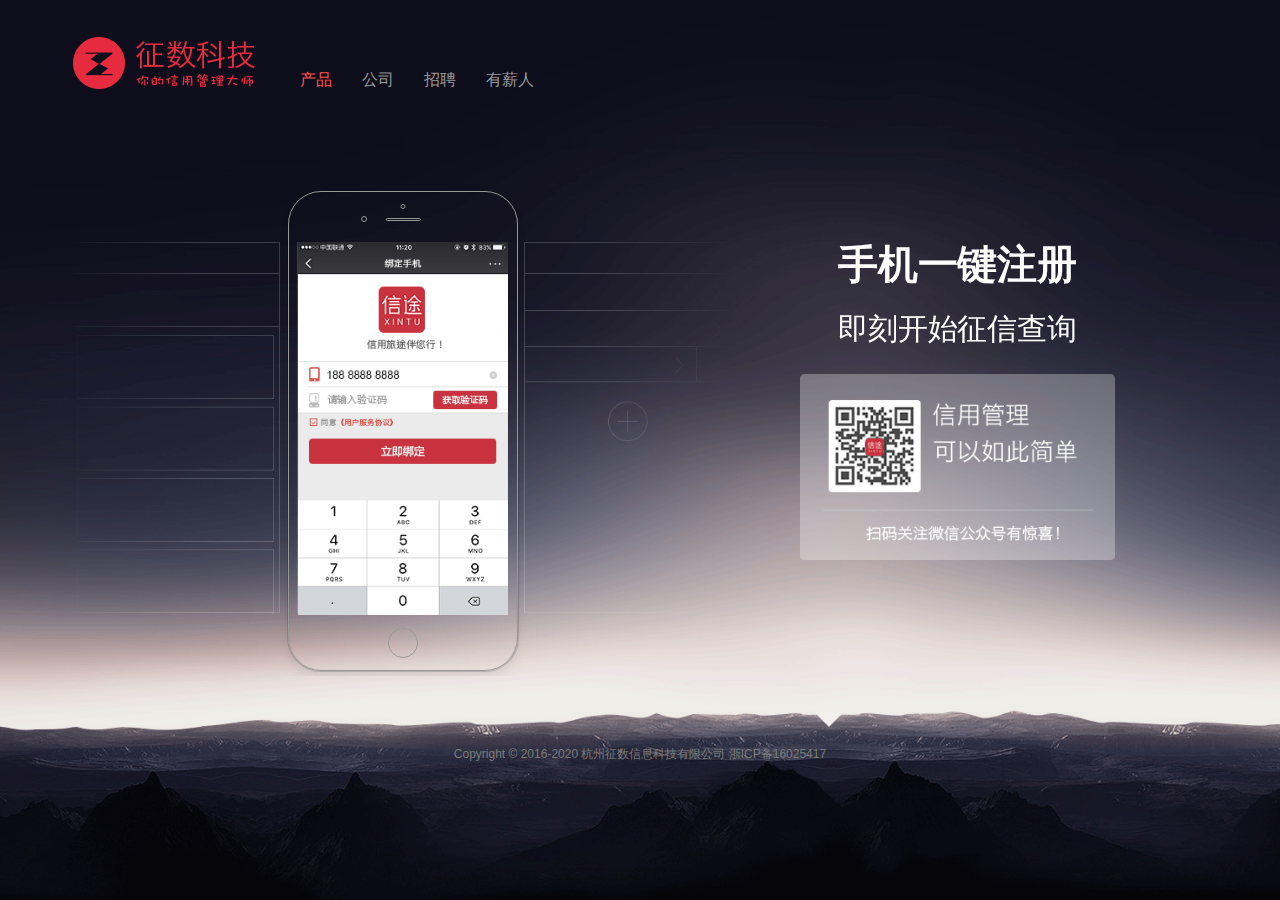
<file: index.html>
<!DOCTYPE html PUBLIC "-//W3C//DTD XHTML 1.0 Transitional//EN" "http://www.w3.org/TR/xhtml1/DTD/xhtml1-transitional.dtd">
<html xmlns="http://www.w3.org/1999/xhtml">
	<head>
		<!-- <meta name="viewport" content="width=device-width,initial-scale=1, maximum-scale=1" /> -->
		<meta name="viewport" content="width=device-width,initial-scale=1.0,maximum-scale=1.0,user-scalable=no" id="viewport" name="viewport">
		<meta name="apple-mobile-web-app-status-bar-style" content="blank" />
		<!--[if lt IE 9]>
　　　　<script src="http://css3-mediaqueries-js.googlecode.com/svn/trunk/css3-mediaqueries.js"></script>
　　<![endif]-->
		<link rel="shortcut icon" href="/favicon32x32.ico" />
		<meta http-equiv="Content-Type" content="text/html; charset=utf-8" />
		<meta http-equiv="X-UA-Compatible" content="IE=edge">
		<meta name="renderer" content="webkit">
		<META HTTP-EQUIV="pragma" CONTENT="no-cache">
		<META HTTP-EQUIV="Cache-Control" CONTENT="no-store, must-revalidate">
		<META HTTP-EQUIV="expires" CONTENT="0">
		<title>征数信息科技有限公司</title>
		<meta name="keywords" content="杭州征数科技有限公司，征数科技，iPhone软件,iPhone客户端,android软件" />
		<link href="css/new_style.css" rel="stylesheet" type="text/css" />
		<link href="css/bootstrap.min.css" rel="stylesheet">
		<link href="css/app-70c1c83a23.css" rel="stylesheet">
		<link href="css/ie10-viewport-bug-workaround.css" rel="stylesheet">
		<link href="css/offcanvas.css" rel="stylesheet">
		<!-- Just for debugging purposes. Don't actually copy these 2 lines! -->
		<!--[if lt IE 9]><script src="../../assets/js/ie8-responsive-file-warning.js"></script><![endif]-->
		<script src="js/ie-emulation-modes-warning.js"></script>

	</head>
	<body style="background:url('images/new/homepage/bgimg.png');background-size:cover;overflow-x:hidden;width:100%;">
			<div class="container">
				<!--导航条-->
				<nav class="navbar hide-for-small-only">
		        <div class="navbar-header">
		          <button type="button" class="navbar-toggle collapsed navbar-fixed" data-toggle="collapse" data-target="#navbar" aria-expanded="false" aria-controls="navbar">
		            <span class="sr-only">Toggle navigation</span>
		            <span class="icon-bar"></span>
		            <span class="icon-bar"></span>
		            <span class="icon-bar"></span>
								<span class="icon-bar"></span>
		          </button>
							<a href="index.html">
								<img class="img-responsive" class="logo_img" src="images/new/homepage/logo-red.png" />

							</a>
		        </div>
		        <div id="navbar" class="collapse navbar-collapse navbar-fixed" >
							<ul  id="na_ul" class=" navbar-nav">
								<li class="active_title"><a href="#"><span>产品</span></a></li>
								<li><a href="about.html"><span>公司</span></a></li>
								<li><a href="job.html"><span>招聘</span></a></li>
								<li><a href="taxpayer.html"><span>有薪人</span></a></li>
						</ul>
		        </div>
		    </nav>
				<div class="top-bar-wrapper is-fixed">
			      <div class="row column" style="margin-left: 0;margin-right: 0;padding-left: 0;padding-right: 0">
			    		<div class="title-bar show-for-small-only">
			        <div class="title-bar-title">
			          <a href="#">
									<img class="img-responsive logo_img"  src="images/new/homepage/logo-red.png" />

			          </a>
			        </div>
			        <a id="hamburger" class="title-bar__toggle" target="_blank" data-toggle="" style="margin-top: 10px;">
			          <span></span>
			          <span></span>
			          <span></span>
			          <span></span>
			        </a>
			    </div>
      			</div>
    		</div>
				<div class="mobile-nav show-for-small-only" id="sidebar-menu">
		      <ul>
		        <li><a href="index.html">产品</a></li>
		        <li><a href="about.html">公司</a></li>
		        <li><a href="job.html">招聘</a></li>
						<li><a href="taxpayer.html">有薪人</a></li>
		      </ul>
		    </div>
				<!--正文-->
				<section class="hero container col-xs-12">
					<div class="row align-center col-md-4 block_small text_slide">
						<div class=" columns fullheight-column-align">
							 <div class="row">
									<div class="columns align-self-middle">
										<div class="hero-scene-intro">
											<div class="viewport">
												<ul class="hero-scene-text">
													<li>
														<h2 class="title">手机一键注册</h2><h3>即刻开始征信查询</h3>
													</li>
													<li>
														<h2 class="title">多账户管理</h2><h3>清晰查看报告状态</h3>
													</li>
													<li>
														<h2 class="title">回答私密问题</h2><h3>通过身份验证</h3>
													</li>
													<li>
														<h2 class="title">报告获取成功</h2><h3>随时掌握信用情况</h3>
													</li>
													<li>
														<h2 class="title">手机一键注册</h2><h3>即刻开始征信查询</h3>
													</li>
												</ul>
											</div>
										</div>
									</div>
								</div>
						</div>
					</div>
					<div class="row align-center col-md-4 block_middle text_slide">
						<div class=" columns fullheight-column-align">
							 <div class="row">
									<div class="columns align-self-middle">
										<div class="hero-scene-intro">
											<div class="viewport">
												<ul class="hero-scene-text">
													<li>
														<h2 class="title">手机一键注册</h2><h3>即刻开始征信查询</h3>
													</li>
													<li>
														<h2 class="title">多账户管理</h2><h3>清晰查看报告状态</h3>
													</li>
													<li>
														<h2 class="title">回答私密问题</h2><h3>通过身份验证</h3>
													</li>
													<li>
														<h2 class="title">报告获取成功</h2><h3>随时掌握信用情况</h3>
													</li>
													<li>
														<h2 class="title">手机一键注册</h2><h3>即刻开始征信查询</h3>
													</li>
												</ul>
											</div>
										</div>
									</div>
								</div>
						</div>
					</div>
		      <div class="hero-after home col-md-7">
		      	<div class="align-right slide_all">
			        <div class="small-12 medium-6 align-self-middle">
			          <div class="line-box-wrap">
			            <div class="line-box-viewport">
			              <div class="line-boxes">

			                <div class="box iphone-03"></div>
											<div class="box iphone-04"></div>
			                <div class="box iphone-01"></div>
			                <div class="box iphone-02"></div>
			                <div class="box iphone-03"></div>
			                <div class="box iphone-04"></div>
			                <div class="box iphone-01"></div>
											<div class="box iphone-02"></div>
											<div class="box iphone-03"></div>
			              </div>
			              <div class="scene-slider-wrap">
			                <div class="device-iphone6" id="iphone6">
			                  <div class="topbar">
			                    <span class="camera"></span>
			                    <span class="speaker-before"></span>
			                    <span class="speaker"></span>
			                  </div>
			                  <span class="home"></span>
			                  <div class="screen">
			                    <div class="scene-viewport">
			                      <div class="scene-viewes">
			                        <div class="scene iphone-cont01"></div>
			                        <div class="scene iphone-cont02"></div>
			                        <div class="scene iphone-cont03"></div>
			                        <div class="scene iphone-cont04"></div>
			                        <div class="scene iphone-cont01"></div>
			                      </div>
			                    </div>
			                  </div>
			                </div>
			              </div>
			            </div>
			          </div>
			        </div>
		      	</div>
		      </div>
					<div class="row align-center col-md-5 text_slide_2">
		        <div class=" columns fullheight-column-align hidden_small">
		           <div class="row">
		              <div class="columns align-self-middle">
		                <div class="hero-scene-intro">
		                  <div class="viewport">
		                    <ul class="hero-scene-text">
		                      <li>
		                        <h2 class="title">手机一键注册</h2><h3>即刻开始征信查询</h3>
		                      </li>
		                      <li>
		                        <h2 class="title">多账户管理</h2><h3>清晰查看报告状态</h3>
		                      </li>
		                      <li>
		                        <h2 class="title">回答私密问题</h2><h3>通过身份验证</h3>
		                      </li>
		                      <li>
		                        <h2 class="title">报告获取成功</h2><h3>随时掌握信用情况</h3>
		                      </li>
		                      <li>
		                        <h2 class="title">手机一键注册</h2><h3>即刻开始征信查询</h3>
		                      </li>
		                    </ul>
		                  </div>
										</div>
		              </div>
		            </div>
		        </div>
						<div class="row align-center slide_all ">
			        <div class=" columns fullheight-column-align">
			           <div class="row">
			              <div class="columns align-self-middle">
			                <div class="hero-scene-intro">
												<div class="erweima">
													<img  class="img-responsive" src="images/new/homepage/ec-code.png" />
													</div>
											</div>
										</div>
									</div>
							</div>
						</div>
		      </div>

	    	</section>
			</div>
		<!--底部-->
		<div id="footer">
			<div id="footer_inner">
				<span>Copyright © 2016-2020 杭州征数信息科技有限公司 浙ICP备16025417</span>
			</div>
		</div>
		<div >
		</div>
	</body>
	<script src="js/jquery-3.1.0.min.js"></script>
	<script src="js/html5.js"></script>
	<script src="js/homepage.js"></script>
  <script src="js/bootstrap.min.js"></script>
  <script src="js/ie10-viewport-bug-workaround.js"></script>
</html>
</file>
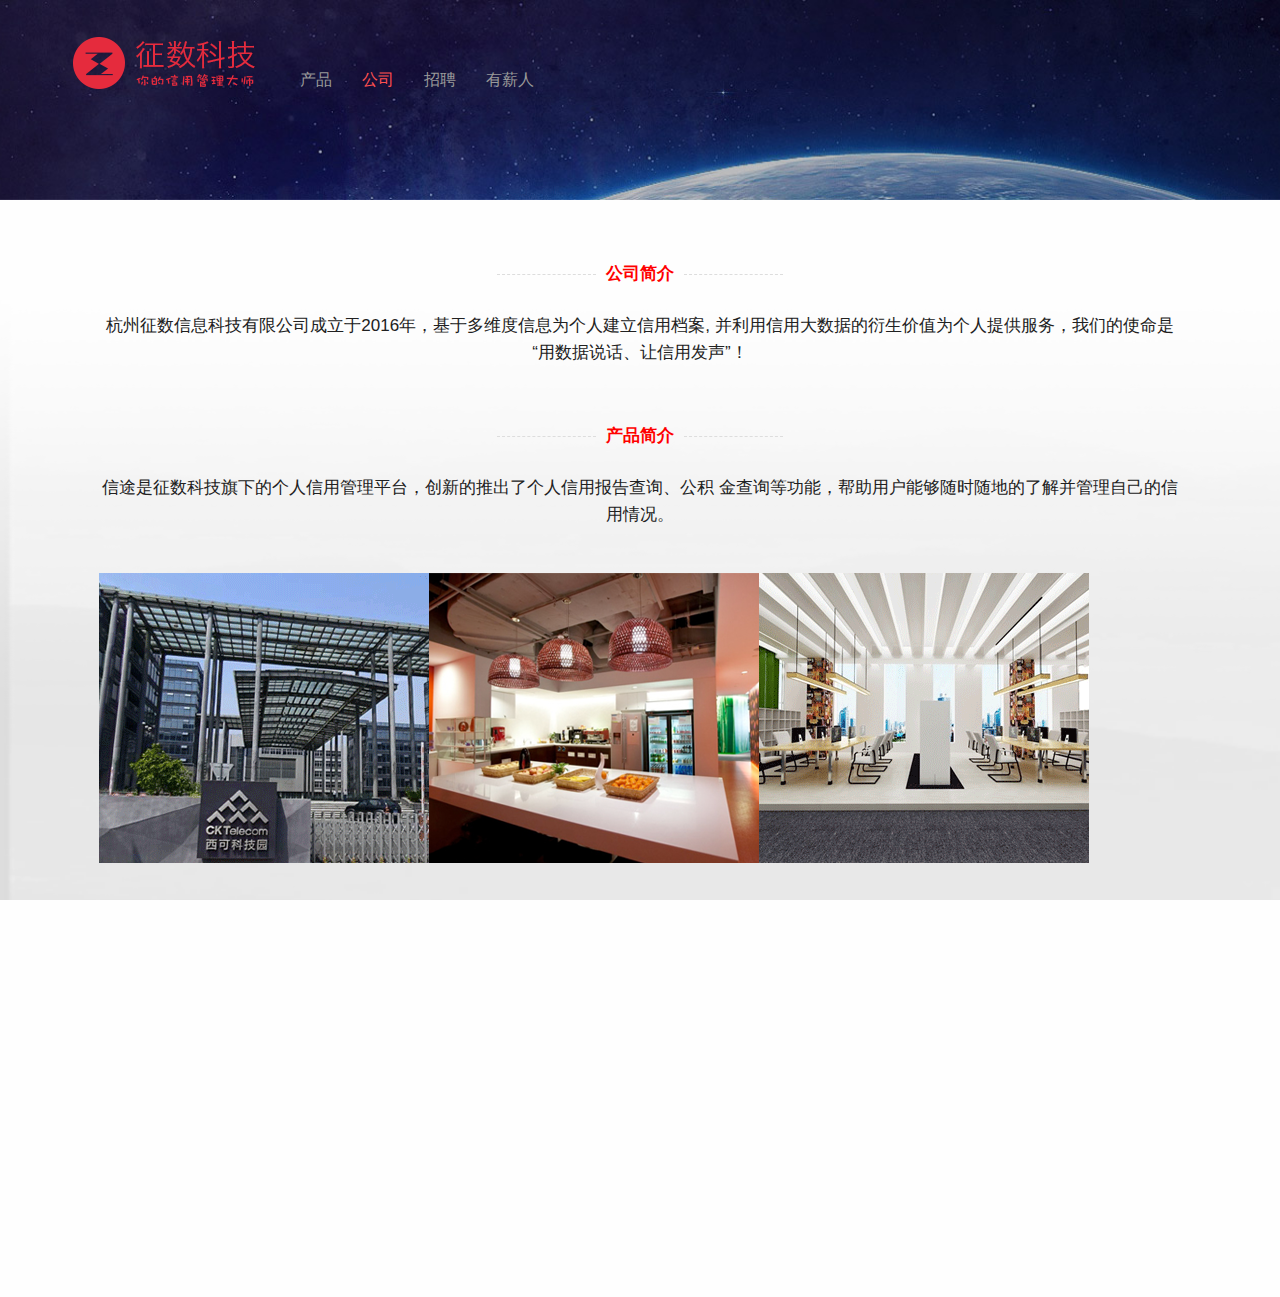
<file: about.html>
<!DOCTYPE html PUBLIC "-//W3C//DTD XHTML 1.0 Transitional//EN"
"http://www.w3.org/TR/xhtml1/DTD/xhtml1-transitional.dtd">
<html xmlns="http://www.w3.org/1999/xhtml">
  <head>
    	<link rel="shortcut icon" href="/favicon32x32.ico" />
      <meta name="viewport" content="width=device-width,initial-scale=1.0,maximum-scale=1.0,user-scalable=no" id="viewport" name="viewport">
      <meta http-equiv="Content-Type" content="text/html; charset=utf-8"/>
      <meta http-equiv="X-UA-Compatible" content="IE=edge">
      <meta name="renderer" content="webkit">
      <META HTTP-EQUIV="pragma" CONTENT="no-cache">
      <META HTTP-EQUIV="Cache-Control" CONTENT="no-store, must-revalidate">
      <META HTTP-EQUIV="expires" CONTENT="0">
      <title>征数信息科技有限公司</title>
      <meta name="keywords" content="征数,iPhone软件,iPhone客户端,android软件"/>
      <link href="css/bootstrap.min.css" rel="stylesheet">
      <link href="css/ie10-viewport-bug-workaround.css" rel="stylesheet">
    	<link href="css/offcanvas.css" rel="stylesheet">
      <link href="css/app-70c1c83a23.css" rel="stylesheet">
    	<!-- Just for debugging purposes. Don't actually copy these 2 lines! -->
    	<!--[if lt IE 9]><script src="../../assets/js/ie8-responsive-file-warning.js"></script><![endif]-->
    	<script src="js/ie-emulation-modes-warning.js"></script>
      <link href="css/new_style.css" rel="stylesheet" type="text/css"/>
      <script type="text/javascript" src="https://api.map.baidu.com/api?v=2.0&ak=t5Krqf35PFLtLa95kvb6mu5i7c6Lk1Nc"></script>
  </head>
  <style>
    .about_nav{
      padding-top:35px;
    }
  </style>
  <body>
            <!--导航条-->
            <nav class="navbar about_nav_bg hide-for-small-only" >
              <div class="container about_nav">
                <div class="navbar-header">
                  <button type="button" class="navbar-toggle collapsed navbar-fixed" data-toggle="collapse" data-target="#navbar" aria-expanded="false" aria-controls="navbar">
                    <span class="sr-only">Toggle navigation</span>
                    <span class="icon-bar"></span>
                    <span class="icon-bar"></span>
                    <span class="icon-bar"></span>
                    <span class="icon-bar"></span>
                  </button>
                  <a href="index.html"><img class="img-responsive" id="logo_img" src="images/new/homepage/logo-red.png" /></a>
                </div>
                <div id="navbar" class="collapse navbar-collapse navbar-fixed" >
                  <ul  id="na_ul" class=" navbar-nav">
                    <li><a href="index.html"><span>产品</span></a></li>
                    <li class="active_title"><a href="#"><span>公司</span></a></li>
                    <li><a href="job.html"><span>招聘</span></a></li>
                    <li><a href="taxpayer.html"><span>有薪人</span></a></li>
                  </ul>
                </div>
              </div>
            </nav><!-- /.navbar -->
            <div class="top-bar-wrapper is-fixed">
                <div class="row column" style="margin-left: 0;margin-right: 0;padding-left: 0;padding-right: 0">
                  <div class="title-bar show-for-small-only">
                  <div class="title-bar-title">
                    <a href="#">
                      <img class="img-responsive logo_img"  src="images/new/homepage/logo-red.png" />

                    </a>
                  </div>
                  <a id="hamburger" class="title-bar__toggle" target="_blank" data-toggle="" style="margin-top: 10px;">
                    <span></span>
                    <span></span>
                    <span></span>
                    <span></span>
                  </a>
              </div>
                </div>
            </div>
            <div class="mobile-nav show-for-small-only" id="sidebar-menu">
              <ul>
                <li><a href="index.html">产品</a></li>
                <li><a href="about.html">公司</a></li>
                <li><a href="job.html">招聘</a></li>
                <li><a href="taxpayer.html">有薪人</a></li>
              </ul>
            </div>
            <!--公司信息展示-->
            <div class="about">
              <!--图片展示-->
              <div class="container">
                <div class="starter-template">
                  <p class="lead" style="font-size:17px;">
                    <span style="color:red;float:left;font-weight: bold;"><i></i>公司简介<i></i></span>
                    <span style="float:left;">杭州征数信息科技有限公司成立于2016年，基于多维度信息为个人建立信用档案,
                    并利用信用大数据的衍生价值为个人提供服务，我们的使命是“用数据说话、让信用发声”！
                    </span>
                  </p>
                  <p class="lead" style="font-size:17px;margin-top:30px;">
                    <span style="color:red;float:left;font-weight: bold;"><i></i>产品简介<i></i></span>
                    <span style="float:left;">信途是征数科技旗下的个人信用管理平台，创新的推出了个人信用报告查询、公积
                    金查询等功能，帮助用户能够随时随地的了解并管理自己的信用情况。</span></p>
                    <div class="row intro grid lead" style="margin-top: 20px;">
                      <ul>
                        <li class="intro-img ">
                    				<img style="margin:0 auto;width: 100% \9;"class="img-responsive" alt="Responsive image" src="images/new/about/aboutus.png" />
                        </li>
                      </ul>
                  </div>
                </div>
              </div><!-- /.container -->
              <!--地址信息-->
              <div class="container" style="padding: 40px 0 100px 0;">
                <div class="row">
                  <div class="col-md-6">
                    <div class="carousel map">
                      <div class="carousel-inner"  >
                        <div style="width:100%;height:200px;" id="map"></div>
                      </div>
                    </div>
                  </div>
                  <div class=" col-md-6 about_contact" >
                    <div class="carousel company" style="margin:0 auto;width: 66.1%;">
                      <div class="carousel-inner"  >
                        <span><h4 style="font-weight: 400;">杭州征数信息科技有限公司</h4></span>
                        <br>
                        <span>公司地址：杭州市 滨江区 诚高大厦20楼</span>
                        <br><br/>
                        <span>联系电话： 0571-56599105</span>
                        <br><br/>
                        <span>电子邮箱： hr@zs5s.com</span>
                      </div>
                    </div>
                  </div>
                </div>
              </div>
            </div>
    <!--底部-->
    <div id="footer" style="background-color:black; ">
    	<div id="footer_inner">
    		<span>Copyright © 2016-2020 杭州征数信息科技有限公司 浙ICP备16025417</span>
    	</div>
    </div>
    </body>
    <script src="js/jquery-3.1.0.min.js"></script>
    <script src="js/html5.js"></script>
    <script src="js/homepage.js"></script>
    <script src="js/bootstrap.min.js"></script>
    <script src="js/map.js"></script>
    <script src="js/ie10-viewport-bug-workaround.js"></script>
</html>
</file>
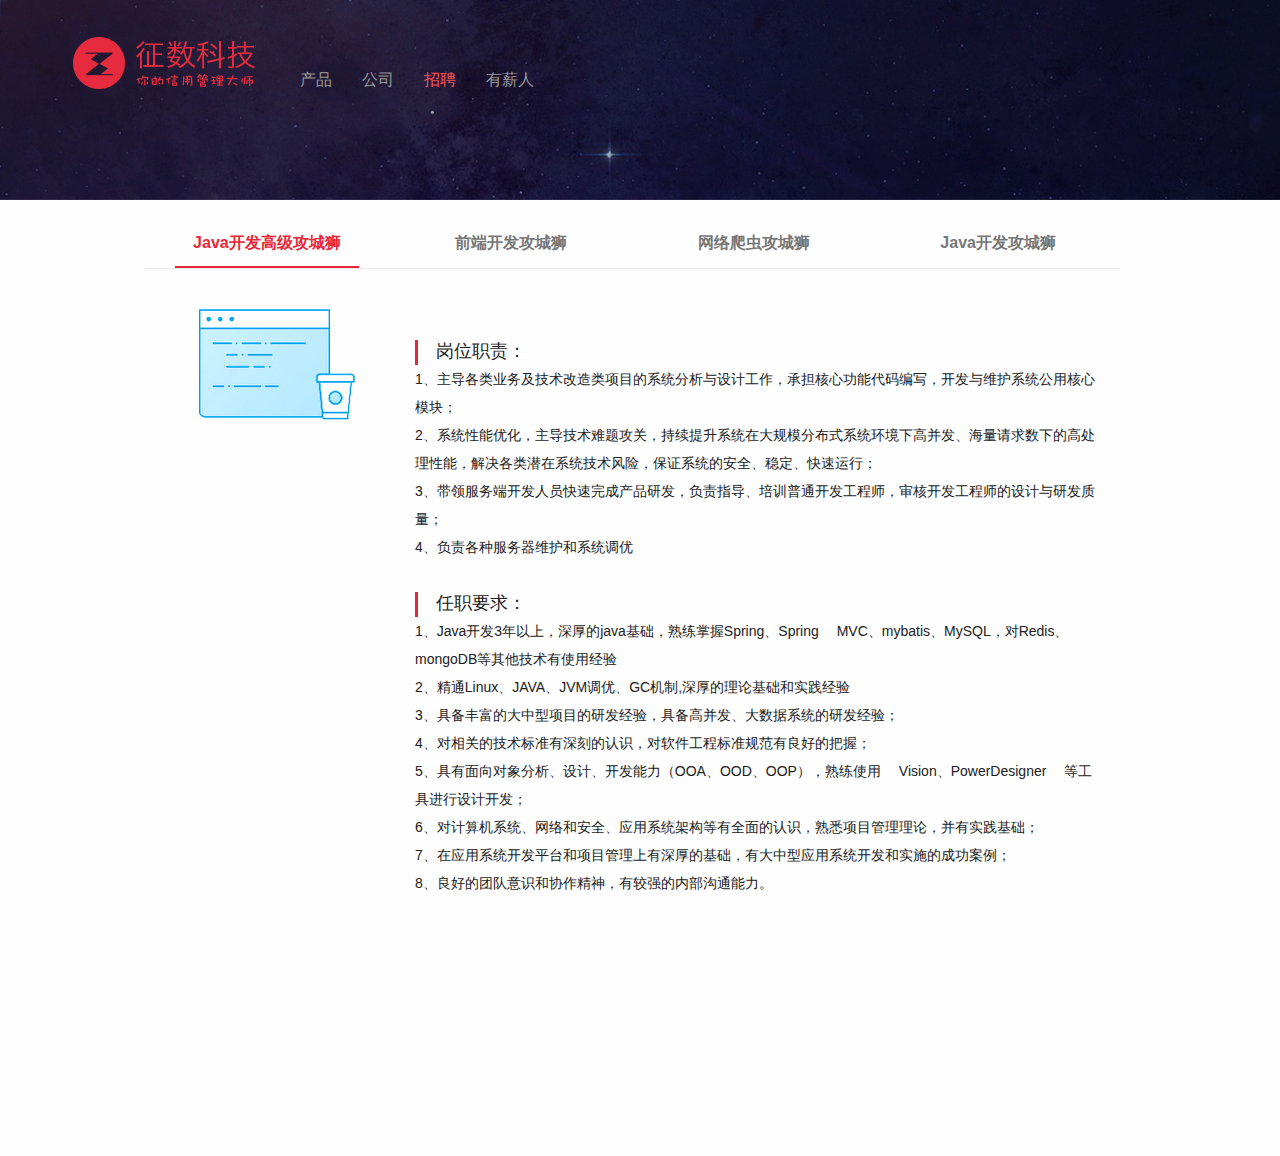
<file: job.html>
<!DOCTYPE html>
<html lang="en">
  <head>
    <meta charset="utf-8">
    <meta http-equiv="X-UA-Compatible" content="IE=edge">
    <!-- <meta name="viewport" content="width=device-width, initial-scale=1"> -->
    <meta name="viewport" content="width=device-width,initial-scale=1.0,maximum-scale=1.0,user-scalable=no" id="viewport" name="viewport">
    <!-- The above 3 meta tags *must* come first in the head; any other head content must come *after* these tags -->
    <meta name="description" content="">
    <meta name="author" content="">
    <link rel="shortcut icon" href="/favicon32x32.ico" />
    <title>征数信息科技有限公司</title>
    <!-- Bootstrap core CSS -->
    <link href="css/bootstrap.min.css" rel="stylesheet">
    <!-- IE10 viewport hack for Surface/desktop Windows 8 bug -->
    <link href="css/ie10-viewport-bug-workaround.css" rel="stylesheet">
    <!-- Custom styles for this template -->
    <link href="css/offcanvas.css" rel="stylesheet">
    <link href="css/justified-nav.css" rel="stylesheet">
    <link href="css/app-70c1c83a23.css" rel="stylesheet">
    <link href="css/new_style.css" rel="stylesheet" type="text/css"/>
    <!-- Just for debugging purposes. Don't actually copy these 2 lines! -->
    <!--[if lt IE 9]><script src="../../assets/js/ie8-responsive-file-warning.js"></script><![endif]-->

    <!-- HTML5 shim and Respond.js for IE8 support of HTML5 elements and media queries -->
    <!--[if lt IE 9]>
      <script src="https://oss.maxcdn.com/html5shiv/3.7.3/html5shiv.min.js"></script>
      <script src="https://oss.maxcdn.com/respond/1.4.2/respond.min.js"></script>
    <![endif]-->
    <style>
      .masthead   .page-header {
        line-height: 2em;
        word-spacing: 1em;

      }
      .page-header {
        display: none;
      }

      .active{
        display: block;
      }
      .job_nav{
        padding-top:35px;
      }
      .jumbotron {
      color:#fff;
      background-color: #1c153a;}
    </style>

  </head>

  <body>

    <!--导航条-->
    <nav class="navbar  job_nav_bg hide-for-small-only">
      <div class="container job_nav">
        <div class="navbar-header">
          <button type="button" class="navbar-toggle collapsed navbar-fixed" data-toggle="collapse" data-target="#navbar" aria-expanded="false" aria-controls="navbar">
            <span class="sr-only">Toggle navigation</span>
            <span class="icon-bar"></span>
            <span class="icon-bar"></span>
            <span class="icon-bar"></span>
            <span class="icon-bar"></span>
          </button>
          <a href="index.html"><img class="img-responsive" id="logo_img" src="images/new/homepage/logo-red.png" /></a>
        </div>
        <div id="navbar" class="collapse navbar-collapse navbar-fixed " >
          <ul  id="na_ul" class=" navbar-nav">
          <li><a href="index.html"><span>产品</span></a></li>
          <li><a href="about.html"><span>公司</span></a></li>
          <li class="active_title"><a href="#"><span>招聘</span></a></li>
          <li><a href="taxpayer.html"><span>有薪人</span></a></li>
        </ul>
        </div><!-- /.nav-collapse -->
      </div><!-- /.container -->
    </nav><!-- /.navbar -->
    <div class="top-bar-wrapper is-fixed">
        <div class="row column" style="margin-left: 0;margin-right: 0;padding-left: 0;padding-right: 0">
          <div class="title-bar show-for-small-only">
          <div class="title-bar-title">
            <a href="#">
              <img class="img-responsive logo_img"  src="images/new/homepage/logo-red.png" />

            </a>
          </div>
          <a id="hamburger" class="title-bar__toggle" target="_blank" data-toggle="" style="margin-top: 10px;">
            <span></span>
            <span></span>
            <span></span>
            <span></span>
          </a>
      </div>
        </div>
    </div>
    <div class="mobile-nav show-for-small-only" id="sidebar-menu">
      <ul>
        <li><a href="index.html">产品</a></li>
        <li><a href="about.html">公司</a></li>
        <li><a href="job.html">招聘</a></li>
        <li><a href="taxpayer.html">有薪人</a></li>
      </ul>
    </div>
    <!-- 招聘内容 -->
    <div class="job">
      <div class="container">
      <div class="row row-offcanvas row-offcanvas-right">
        <div class="col-xs-12 job_content">
          <div class="masthead">
            <nav>
              <ul class="nav job_intro col-xs-12">
                <span class="underline"></span>
                <li class="nav-title one active"><a href="#one" target="_self">Java开发高级攻城狮</a></li>
                <li class="nav-title two"><a href="#two" target="_self">前端开发攻城狮</a></li>
                <li class="nav-title three"><a href="#three" target="_self">网络爬虫攻城狮</a></li>
                <li class="nav-title four"><a href="#four" target="_self">Java开发攻城狮</a></li>
              </ul>
            </nav>
            <div class="job_inner col-xs-12">
              <div class="col-xs-3">
                <div class="job_picture">
                  <img alt="job_picture" class="img-responsive" src="images/new/job/item.png" />
                </div>
              </div>
              <div class="col-xs-9 first_page">
                <div class="page-header one active">
                  <br />
                  <div class="line"></div>
                  <p class="lead">岗位职责：</p>
                        <span class="show_content">1、主导各类业务及技术改造类项目的系统分析与设计工作，承担核心功能代码编写，开发与维护系统公用核心模块；</span>
                        <br />
                        <span class="show_content">2、系统性能优化，主导技术难题攻关，持续提升系统在大规模分布式系统环境下高并发、海量请求数下的高处理性能，解决各类潜在系统技术风险，保证系统的安全、稳定、快速运行；</span>
                        <br />
                        <span class="show_content">3、带领服务端开发人员快速完成产品研发，负责指导、培训普通开发工程师，审核开发工程师的设计与研发质量；</span>
                        <br />
                        <span class="show_content">4、负责各种服务器维护和系统调优</span>
                        <br />
                    <br/>
                    <div class="line"></div>
                    <p class="lead">任职要求：</p>

                       <span class="show_content">1、Java开发3年以上，深厚的java基础，熟练掌握Spring、Spring MVC、mybatis、MySQL，对Redis、mongoDB等其他技术有使用经验 </span>

                       <br />

                       <span class="show_content">2、精通Linux、JAVA、JVM调优、GC机制,深厚的理论基础和实践经验 </span>

                       <br />

                       <span class="show_content">3、具备丰富的大中型项目的研发经验，具备高并发、大数据系统的研发经验； </span>

                       <br />

                       <span class="show_content">4、对相关的技术标准有深刻的认识，对软件工程标准规范有良好的把握；</span>

                       <br />

                       <span class="show_content">5、具有面向对象分析、设计、开发能力（OOA、OOD、OOP），熟练使用 Vision、PowerDesigner 等工具进行设计开发；</span>

                       <br />

                       <span class="show_content">6、对计算机系统、网络和安全、应用系统架构等有全面的认识，熟悉项目管理理论，并有实践基础；</span>

                       <br />

                       <span class="show_content">7、在应用系统开发平台和项目管理上有深厚的基础，有大中型应用系统开发和实施的成功案例；</span>

                       <br />

                       <span class="show_content">8、良好的团队意识和协作精神，有较强的内部沟通能力。</span>

                       <br /><br />
                  <!-- <p><a class="btn btn-lg btn-success" href="mailto:hr@zs5s.com?subject=应聘Java开发高级工程师&cc=&body=感谢您的关注，请添加您的简历附件并上传!" role="button">投递简历</a></p> -->
                  <a href="mailto:hr@zs5s.com?subject=应聘Java开发高级工程师&amp;cc=&amp;body=感谢您的关注，请添加您的简历附件并上传!">
                          <img src="images/new/job/jobs-btn1.png" style="position:relative;">
                  </a>
                  <div class="job_address">
                        <span>工作地：杭州 滨江 西可科技园 </span>&nbsp;&nbsp;&nbsp;<span>简历投递：
                         <a href="mailto:hr@zs5s.com?subject=应聘(请填写您心仪的岗位名称)&amp;cc=&amp;body=请添加您的简历附件并上传!" class="send" style="text-decoration:underline;">hr@zs5s.com
                         </a></span>
                  </div>

                </div>
                <div class="page-header two">
                  <br />
                  <div class="line"></div>
                  <p class="lead">岗位职责：</p>
                  <span class="show_content">1、负责网站前端的页面和交互开发、优化工作；</span>
                    <br />
                    <span class="show_content">2、负责移动端页面和交互开发、优化工作；</span>
                    <br />
                    <span class="show_content">3、配合其他角色做好业务功能及逻辑优化。</span>

                    <br /><br />
                    <div class="line"></div>
                    <p class="lead">任职要求：</p>
                    <span class="show_content">1、 熟练掌握 HTML/XHTML、CSS，熟练掌握页面重构技术，熟悉页面架构及布局，对 Web 标准和标签语义有深入理解； </span>

                    <br />

                    <span class="show_content">2、 熟练掌握 JavaScript，并且熟悉 AJAX、JSON 等前端技术的一种或多种；</span>

                    <br />

                    <span class="show_content">3、 对 HTML5、CSS3 有深入研究，熟悉 Jquery、Prototype 或其他 JS 类库/框架中的至少一种；</span>

                    <br />

                    <span class="show_content">4、 熟悉各种跨浏览器兼容性技术，熟练使用调试工具调试和修改错误；</span>

                    <br />

                    <span class="show_content">5、 积极上进，沟通能力强，具团队合作精神。</span>

                    <br />

                    <span class="show_content">6、有独立解决问题的能力，具较强的学习与成长能力。</span>

                    <br /><br />
                  <!-- <p><a class="btn btn-lg btn-success" href="mailto:hr@zs5s.com?subject=应聘前端开发工程师&cc=&body=感谢您的关注，请添加您的简历附件并上传!" role="button">投递简历</a></p> -->

                  <a href="mailto:hr@zs5s.com?subject=应聘前端开发工程师&amp;cc=&amp;body=感谢您的关注，请添加您的简历附件并上传!">
                          <img src="images/new/job/jobs-btn1.png" style="position:relative;">
                  </a>
                  <div class="job_address">
                        <span>工作地：杭州 滨江 西可科技园 </span>&nbsp;&nbsp;&nbsp;<span>简历投递：
                         <a href="mailto:hr@zs5s.com?subject=应聘(请填写您心仪的岗位名称)&amp;cc=&amp;body=请添加您的简历附件并上传!" class="send" style="text-decoration:underline;">hr@zs5s.com
                         </a></span>
                  </div>
                </div>
                <div class="page-header three">
                  <br />
                  <div class="line"></div>
                  <p class="lead">岗位职责：</p>
                  <span class="show_content">1、 负责网络爬虫的开发；</span>
                      <br />
                      <span class="show_content">2、 网络爬虫架构设计及更新优化；</span>
                      <br />
                      <span class="show_content">3、 网站登陆、网页信息抽取等核心算法的研究和更新优化；</span>
                      <br />
                      <span class="show_content">4、 研究网站安全的新技术等。</span>
                      <br /><br />
                      <div class="line"></div>
                      <p class="lead">任职要求：</p>
                      <span class="show_content">1、计算机相关专业，一年以上相关工作经验；</span>
                      <br />
                      <span class="show_content">2、精通html语言，熟悉LuceneHtmlParser等开源工具，熟练使用正则表达式； </span>
                      <br />
                      <span class="show_content">3、从事网络爬虫、网站登陆安全机制设置、网页信息抽取，任一种程序开发经验； </span>
                      <br />
                      <span class="show_content">4、网络爬虫公司，国内垂直搜索公司优先；</span>
                      <br />
                      <span class="show_content">5、擅长解决技术难题，完美主义情节；具有团队精神，敢于挑战自我。</span>
                      <br /><br />
                  <!-- <p><a class="btn btn-lg btn-success" href="mailto:hr@zs5s.com?subject=应聘开发工程师（网络爬虫）&cc=&body=感谢您的关注，请添加您的简历附件并上传!" role="button">投递简历</a></p> -->

                  <a href="mailto:hr@zs5s.com?subject=应聘开发工程师（网络爬虫）&amp;cc=&amp;body=感谢您的关注，请添加您的简历附件并上传!">
                          <img src="images/new/job/jobs-btn1.png" style="position:relative;">
                  </a>
                  <div class="job_address">
                        <span>工作地：杭州 滨江 西可科技园 </span>&nbsp;&nbsp;&nbsp;<span>简历投递：
                         <a href="mailto:hr@zs5s.com?subject=应聘(请填写您心仪的岗位名称)&amp;cc=&amp;body=请添加您的简历附件并上传!" class="send" style="text-decoration:underline;">hr@zs5s.com
                         </a></span>
                  </div>
                </div>
                <div class="page-header four">
                  <br />
                  <div class="line"></div>
                  <p class="lead">岗位职责：</p>
                  <span class="show_content">1、 负责为公司移动互联网产品提供稳定、高效的后台服务，应用的综合管理后台的开发和优化; </span>
                   <br />
                   <span class="show_content">2、 负责公司的各种web端的产品后端的开发与优化。</span>
                   <br /><br />
                   <div class="line"></div>
                   <p class="lead">任职要求：</p>
                   <span class="show_content">1、 掌握数据结构和操作系统原理等基础计算机理论知识；</span>
                   <br />
                   <span class="show_content">2、 熟悉JAVA，掌握面向对象设计和开发技术，了解设计模式，拥有良好的编程习惯；</span>
                   <br />
                   <span class="show_content">3、 了解Spring MVC,Hibernate,MySQL等； </span>
                   <br />
                   <span class="show_content">4、 熟悉Linux shell的优先考虑；</span>
                   <br />
                   <span class="show_content">5、 良好的沟通技能和学习能力，团队合作精神，能独立承担工作。</span>
                   <br /><br />
                  <!-- <p><a class="btn btn-lg btn-success" href="mailto:hr@zs5s.com?subject=应聘JAVA开发工程师&cc=&body=感谢您的关注，请添加您的简历附件并上传!" role="button">投递简历</a></p> -->

                  <a href="mailto:hr@zs5s.com?subject=应聘JAVA开发工程师&amp;cc=&amp;body=感谢您的关注，请添加您的简历附件并上传!">
                          <img src="images/new/job/jobs-btn1.png" style="position:relative;">
                  </a>
                  <div class="job_address">
                        <span>工作地：杭州 滨江 西可科技园 </span>&nbsp;&nbsp;&nbsp;<span>简历投递：
                         <a href="mailto:hr@zs5s.com?subject=应聘(请填写您心仪的岗位名称)&amp;cc=&amp;body=请添加您的简历附件并上传!" class="send" style="text-decoration:underline;">hr@zs5s.com
                         </a></span>
                  </div>
                </div>
              </div>
            </div>
          </div>
          <div class="list-group lead_job mobile-well-being">
            <span style="float:left;font-size: 1.8rem;"><i></i>福利诱惑<i></i></span>
            <p><span>五险一金</span><span>餐补零食</span><span>下午茶</span><span>年终奖</span></p>
            <p><span>带薪年假</span><span>弹性工作</span><span>苹果电脑</span></p>
          </div>
          <div class="nav block-grid new-features no-border list-group">
                <ul>
                  <li class="cmb white-text">
                    <a href="#one" class="nav-title one list-group-item block-grid-link">
                      <h4>Java开发高级攻城狮</h4><h6>职责：系统性能优化，主导技术难题...</h6>
                      <img alt="展开" class="img-responsive job_nav_j job_open" src="images/new/job/job_nav_open.png"/>
                      <img alt="收起" class="img-responsive job_nav_j job_close" src="images/new/job/job_nav_close.png"/>
                      <span class="bg"></span>
                    </a>
                  </li>
                  <div>
                    <div class="page-header one">
                    <br />
                    <div class="line"></div>
                    <p class="lead">岗位职责：</p>
                          <span class="show_content">1、主导各类业务及技术改造类项目的系统分析与设计工作，承担核心功能代码编写，开发与维护系统公用核心模块；</span>
                          <br />
                          <span class="show_content">2、系统性能优化，主导技术难题攻关，持续提升系统在大规模分布式系统环境下高并发、海量请求数下的高处理性能，解决各类潜在系统技术风险，保证系统的安全、稳定、快速运行；</span>
                          <br />
                          <span class="show_content">3、带领服务端开发人员快速完成产品研发，负责指导、培训普通开发工程师，审核开发工程师的设计与研发质量；</span>
                          <br />
                          <span class="show_content">4、负责各种服务器维护和系统调优</span>
                          <br />
                      <br/>
                      <div class="line"></div>
                      <p class="lead">任职要求：</p>

                         <span class="show_content">1、Java开发3年以上，深厚的java基础，熟练掌握Spring、Spring MVC、mybatis、MySQL，对Redis、mongoDB等其他技术有使用经验 </span>

                         <br />

                         <span class="show_content">2、精通Linux、JAVA、JVM调优、GC机制,深厚的理论基础和实践经验 </span>

                         <br />

                         <span class="show_content">3、具备丰富的大中型项目的研发经验，具备高并发、大数据系统的研发经验； </span>

                         <br />

                         <span class="show_content">4、对相关的技术标准有深刻的认识，对软件工程标准规范有良好的把握；</span>

                         <br />

                         <span class="show_content">5、具有面向对象分析、设计、开发能力（OOA、OOD、OOP），熟练使用 Vision、PowerDesigner 等工具进行设计开发；</span>

                         <br />

                         <span class="show_content">6、对计算机系统、网络和安全、应用系统架构等有全面的认识，熟悉项目管理理论，并有实践基础；</span>

                         <br />

                         <span class="show_content">7、在应用系统开发平台和项目管理上有深厚的基础，有大中型应用系统开发和实施的成功案例；</span>

                         <br />

                         <span class="show_content">8、良好的团队意识和协作精神，有较强的内部沟通能力。</span>
                         <br />
                    <div class="job_address">
                          <span>工作地：杭州 滨江 西可科技园 </span>&nbsp;&nbsp;&nbsp;<span>简历投递：
                           <a href="mailto:hr@zs5s.com?subject=应聘(请填写您心仪的岗位名称)&amp;cc=&amp;body=请添加您的简历附件并上传!" class="send" style="text-decoration:underline;">hr@zs5s.com
                           </a></span>
                    </div>

                  </div>
                  </div>
                  <li class="api white-text">
                    <a href="#two" class="nav-title two list-group-item block-grid-link">
                      <h4>前端开发攻城狮</h4><h6>职责：负责移动端页面和交互开发...</h6>
                      <img alt="展开" class="img-responsive job_nav_j job_open" src="images/new/job/job_nav_open.png"/>
                      <img alt="收起" class="img-responsive job_nav_j job_close" src="images/new/job/job_nav_close.png"/>
                      <span class="bg"></span>
                    </a>
                  </li>
                  <div>
                    <div class="page-header two">
                    <br />
                    <div class="line"></div>
                    <p class="lead">岗位职责：</p>
                    <span class="show_content">1、负责网站前端的页面和交互开发、优化工作；</span>
                      <br />
                      <span class="show_content">2、负责移动端页面和交互开发、优化工作；</span>
                      <br />
                      <span class="show_content">3、配合其他角色做好业务功能及逻辑优化。</span>

                      <br /><br />
                      <div class="line"></div>
                      <p class="lead">任职要求：</p>
                      <span class="show_content">1、 熟练掌握 HTML/XHTML、CSS，熟练掌握页面重构技术，熟悉页面架构及布局，对 Web 标准和标签语义有深入理解； </span>

                      <br />

                      <span class="show_content">2、 熟练掌握 JavaScript，并且熟悉 AJAX、JSON 等前端技术的一种或多种；</span>

                      <br />

                      <span class="show_content">3、 对 HTML5、CSS3 有深入研究，熟悉 Jquery、Prototype 或其他 JS 类库/框架中的至少一种；</span>

                      <br />

                      <span class="show_content">4、 熟悉各种跨浏览器兼容性技术，熟练使用调试工具调试和修改错误；</span>

                      <br />

                      <span class="show_content">5、 积极上进，沟通能力强，具团队合作精神。</span>

                      <br />

                      <span class="show_content">6、有独立解决问题的能力，具较强的学习与成长能力。</span>

                      <br />
                    <div class="job_address">
                          <span>工作地：杭州 滨江 西可科技园 </span>&nbsp;&nbsp;&nbsp;<span>简历投递：
                           <a href="mailto:hr@zs5s.com?subject=应聘(请填写您心仪的岗位名称)&amp;cc=&amp;body=请添加您的简历附件并上传!" class="send" style="text-decoration:underline;">hr@zs5s.com
                           </a></span>
                    </div>
                  </div>
                  </div>
                  <li class="nonprofits">
                    <a href="#three" class="nav-title three list-group-item block-grid-link">
                      <h4>网络爬虫攻城狮</h4><h6>信息抽取等核心算法的研究和更新...</h6>
                      <img alt="展开" class="img-responsive job_nav_j job_open" src="images/new/job/job_nav_open.png"/>
                      <img alt="收起" class="img-responsive job_nav_j job_close" src="images/new/job/job_nav_close.png"/>
                      <span class="bg"></span>
                    </a>
                  </li>
                  <div>
                    <div class="page-header three">
                    <br />
                    <div class="line"></div>
                    <p class="lead">岗位职责：</p>
                    <span class="show_content">1、 负责网络爬虫的开发；</span>
                        <br />
                        <span class="show_content">2、 网络爬虫架构设计及更新优化；</span>
                        <br />
                        <span class="show_content">3、 网站登陆、网页信息抽取等核心算法的研究和更新优化；</span>
                        <br />
                        <span class="show_content">4、 研究网站安全的新技术等。</span>
                        <br /><br />
                        <div class="line"></div>
                        <p class="lead">任职要求：</p>
                        <span class="show_content">1、计算机相关专业，一年以上相关工作经验；</span>
                        <br />
                        <span class="show_content">2、精通html语言，熟悉LuceneHtmlParser等开源工具，熟练使用正则表达式； </span>
                        <br />
                        <span class="show_content">3、从事网络爬虫、网站登陆安全机制设置、网页信息抽取，任一种程序开发经验； </span>
                        <br />
                        <span class="show_content">4、网络爬虫公司，国内垂直搜索公司优先；</span>
                        <br />
                        <span class="show_content">5、擅长解决技术难题，完美主义情节；具有团队精神，敢于挑战自我。</span>
                        <br />
                    <div class="job_address">
                          <span>工作地：杭州 滨江 西可科技园 </span>&nbsp;&nbsp;&nbsp;<span>简历投递：
                           <a href="mailto:hr@zs5s.com?subject=应聘(请填写您心仪的岗位名称)&amp;cc=&amp;body=请添加您的简历附件并上传!" class="send" style="text-decoration:underline;">hr@zs5s.com
                           </a></span>
                    </div>
                  </div>
                  </div>
                  <li class="certificate white-text">
                    <a href="#four" class="nav-title four list-group-item block-grid-link">
                      <h4>Java开发攻城狮</h4><h6>职责：为产品提供稳定、高效的后...</h6>
                      <img alt="展开" class="img-responsive job_nav_j job_open" src="images/new/job/job_nav_open.png"/>
                      <img alt="收起" class="img-responsive job_nav_j job_close" src="images/new/job/job_nav_close.png"/>
                      <span class="bg"></span>
                    </a>
                  </li>
                  <div>
                    <div class="page-header four">
                    <br />
                    <div class="line"></div>
                    <p class="lead">岗位职责：</p>
                    <span class="show_content">1、 负责为公司移动互联网产品提供稳定、高效的后台服务，应用的综合管理后台的开发和优化; </span>
                     <br />
                     <span class="show_content">2、 负责公司的各种web端的产品后端的开发与优化。</span>
                     <br /><br />
                     <div class="line"></div>
                     <p class="lead">任职要求：</p>
                     <span class="show_content">1、 掌握数据结构和操作系统原理等基础计算机理论知识；</span>
                     <br />
                     <span class="show_content">2、 熟悉JAVA，掌握面向对象设计和开发技术，了解设计模式，拥有良好的编程习惯；</span>
                     <br />
                     <span class="show_content">3、 了解Spring MVC,Hibernate,MySQL等； </span>
                     <br />
                     <span class="show_content">4、 熟悉Linux shell的优先考虑；</span>
                     <br />
                     <span class="show_content">5、 良好的沟通技能和学习能力，团队合作精神，能独立承担工作。</span>
                     <br />
                    <div class="job_address">
                          <span>工作地：杭州 滨江 西可科技园 </span>&nbsp;&nbsp;&nbsp;<span>简历投递：
                           <a href="mailto:hr@zs5s.com?subject=应聘(请填写您心仪的岗位名称)&amp;cc=&amp;body=请添加您的简历附件并上传!" class="send" style="text-decoration:underline;">hr@zs5s.com
                           </a></span>
                    </div>
                  </div>
                  </div>
                </ul>
          </div>
        </div>
      </div>
    </div><!--/.container-->
  </div>
    <!--底部-->
    <div id="footer" style="background-color:black; ">
      <div id="footer_inner">
        <span>Copyright © 2016-2020 杭州征数信息科技有限公司 浙ICP备16025417</span>
      </div>
    </div>
    <script src="js/jquery-3.1.0.min.js"></script>
    <script src="js/bootstrap.min.js"></script>
    <script src="js/homepage.js"></script>
    <script src="js/ie-emulation-modes-warning.js"></script>
    <script src="js/jquery-3.1.0.min.js"></script>
    <script src="js/job.js"></script>
    <!-- IE10 viewport hack for Surface/desktop Windows 8 bug -->
    <script src="js/ie10-viewport-bug-workaround.js"></script>
  </body>
</html>
</file>
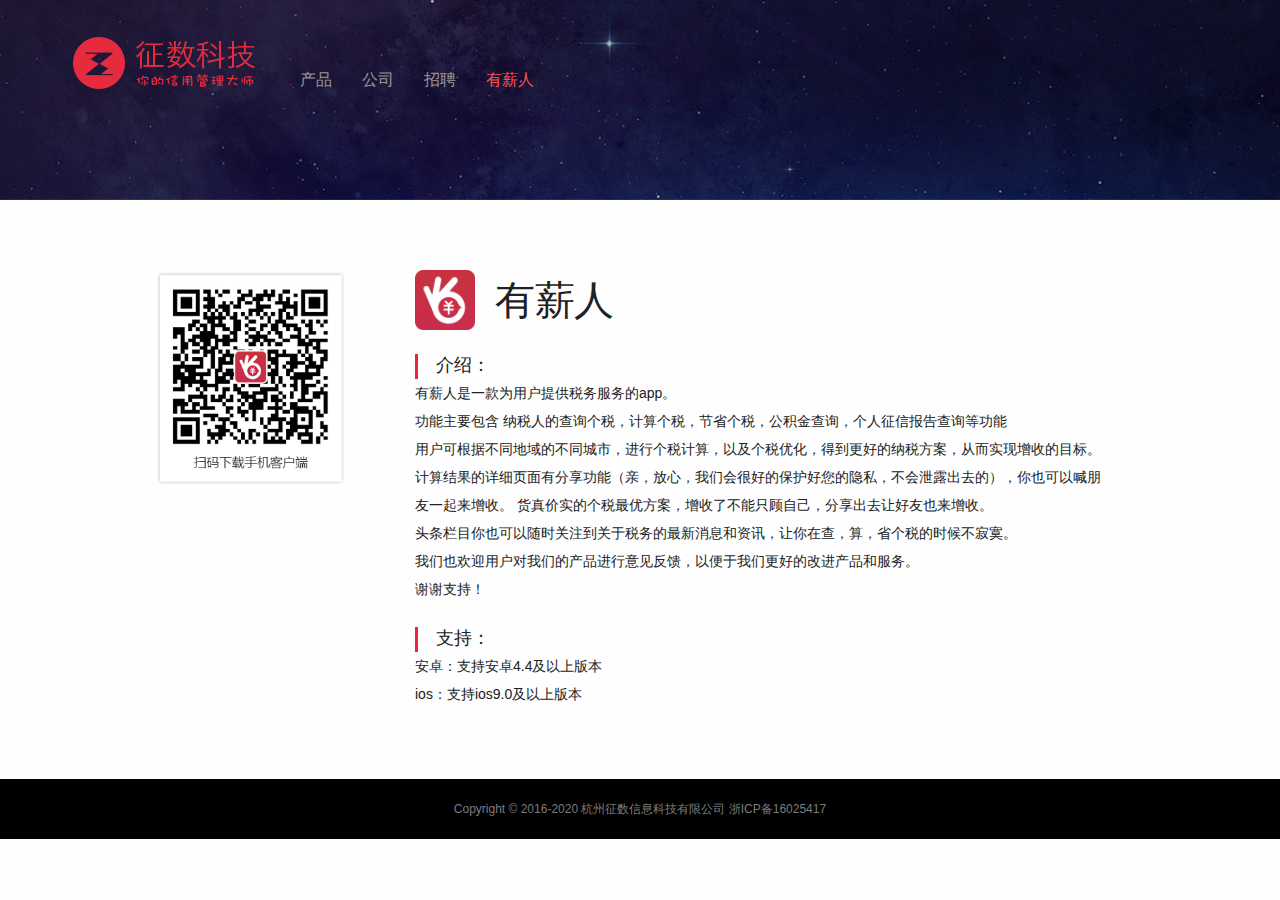
<file: taxpayer.html>
<!DOCTYPE html>
<html lang="en">
  <head>
    <meta charset="utf-8">
    <meta http-equiv="X-UA-Compatible" content="IE=edge">
    <!-- <meta name="viewport" content="width=device-width, initial-scale=1"> -->
    <meta name="viewport" content="width=device-width,initial-scale=1.0,maximum-scale=1.0,user-scalable=no" id="viewport" name="viewport">
    <!-- The above 3 meta tags *must* come first in the head; any other head content must come *after* these tags -->
    <meta name="description" content="">
    <meta name="author" content="">
    <link rel="shortcut icon" href="/favicon32x32.ico" />
    <title>征数信息科技有限公司</title>
    <!-- Bootstrap core CSS -->
    <link href="css/bootstrap.min.css" rel="stylesheet">
    <!-- IE10 viewport hack for Surface/desktop Windows 8 bug -->
    <link href="css/ie10-viewport-bug-workaround.css" rel="stylesheet">
    <!-- Custom styles for this template -->
    <link href="css/offcanvas.css" rel="stylesheet">
    <link href="css/justified-nav.css" rel="stylesheet">
    <link href="css/app-70c1c83a23.css" rel="stylesheet">
    <link href="css/new_style.css" rel="stylesheet" type="text/css"/>
    <style>
    .masthead   .page-header {
      line-height: 2em;
      word-spacing: 1em;

    }
    .page-header {
      display: none;
    }

    .active{
      display: block;
    }
    .job_nav{
      padding-top:35px;
    }
    .jumbotron {
    color:#fff;
    background-color: #1c153a;}
    .tax-title{
      padding-top: 50px;
    }
    .tax-icon{
      width: 1.5em;
      height: 1.5em;
      background: url(images/new/taxpayer/icon74px.png) no-repeat;
      background-size: contain;
      float: left;
    }
    .tax-title .title{
      font-size: 1em;
      text-align: left;
      margin-left: 2em;
      font-weight: normal;
      height: 1.5em;
      line-height: 1.5em;
    }
    .show_content{
      line-height: 2em;
    }
    </style>

  </head>

  <body>

    <!--导航条-->
    <nav class="navbar  tax job_nav_bg hide-for-small-only">
      <div class="container job_nav">
        <div class="navbar-header">
          <button type="button" class="navbar-toggle collapsed navbar-fixed" data-toggle="collapse" data-target="#navbar" aria-expanded="false" aria-controls="navbar">
            <span class="sr-only">Toggle navigation</span>
            <span class="icon-bar"></span>
            <span class="icon-bar"></span>
            <span class="icon-bar"></span>
          </button>
          <a href="index.html"><img class="img-responsive" id="logo_img" src="images/new/homepage/logo-red.png" /></a>
        </div>
        <div id="navbar" class="collapse navbar-collapse navbar-fixed " >
          <ul  id="na_ul" class=" navbar-nav">
          <li><a href="index.html"><span>产品</span></a></li>
          <li><a href="about.html"><span>公司</span></a></li>
          <li><a href="job.html"><span>招聘</span></a></li>
          <li class="active_title"><a href="#"><span>有薪人</span></a></li>
        </ul>
        </div><!-- /.nav-collapse -->
      </div><!-- /.container -->
    </nav><!-- /.navbar -->
    <div class="top-bar-wrapper is-fixed">
        <div class="row column" style="margin-left: 0;margin-right: 0;padding-left: 0;padding-right: 0">
          <div class="title-bar show-for-small-only">
          <div class="title-bar-title">
            <a href="#">
              <img class="img-responsive logo_img"  src="images/new/homepage/logo-red.png" />

            </a>
          </div>
          <a id="hamburger" class="title-bar__toggle" target="_blank" data-toggle="" style="margin-top: 10px;">
            <span></span>
            <span></span>
            <span></span>
            <span></span>
          </a>
      </div>
        </div>
    </div>
    <div class="mobile-nav show-for-small-only" id="sidebar-menu">
      <ul>
        <li><a href="index.html">产品</a></li>
        <li><a href="about.html">公司</a></li>
        <li><a href="job.html">招聘</a></li>
        <li><a href="taxpayer.html">有薪人</a></li>
      </ul>
    </div>
    <!-- 招聘内容 -->
    <div class="tax">
      <div class="container">
      <div class="row row-offcanvas row-offcanvas-right">
        <div class="col-xs-12 job_content">
          <div class="tax-masthead">
            <div class="job_inner col-xs-12">
              <div class="col-xs-3">
                <div class="job_picture">
                  <img alt="job_picture" class="img-responsive" src="images/new/taxpayer/tax-code.png" />
                </div>
              </div>
              <div class="col-xs-9 first_page">
                <h2 class="tax-title">
                  <div class="tax-icon"></div>
                  <div class="title">有薪人</div>
                </h2>
                <div class="page-header one active" style="margin-top: 0">
                  <br />
                  <div class="line"></div>
                  <p class="lead">介绍：</p>
                        <span class="show_content">有薪人是一款为用户提供税务服务的app。</span>
                        <br />
                        <span class="show_content">功能主要包含 纳税人的查询个税，计算个税，节省个税，公积金查询，个人征信报告查询等功能</span>
                        <br />
                        <span class="show_content">用户可根据不同地域的不同城市，进行个税计算，以及个税优化，得到更好的纳税方案，从而实现增收的目标。</span>
                        <br />
                        <span class="show_content">计算结果的详细页面有分享功能（亲，放心，我们会很好的保护好您的隐私，不会泄露出去的），你也可以喊朋友一起来增收。
                          货真价实的个税最优方案，增收了不能只顾自己，分享出去让好友也来增收。</span>
                        <br />
                        <span class="show_content">头条栏目你也可以随时关注到关于税务的最新消息和资讯，让你在查，算，省个税的时候不寂寞。</span>
                        <br />
                        <span class="show_content">我们也欢迎用户对我们的产品进行意见反馈，以便于我们更好的改进产品和服务。</span>
                        <br />
                        <span class="show_content">谢谢支持！</span>
                        <br />
                    <br/>
                    <div class="line"></div>
                    <p class="lead">支持：</p>
                       <span class="show_content">安卓：支持安卓4.4及以上版本 </span>
                       <br />
                       <span class="show_content">ios：支持ios9.0及以上版本</span>
                       <br />
                </div>
              </div>
            </div>
          </div>
          <div class="tax-mobile">
            <div class="appbox">
              <img src="images/new/taxpayer/tax-code.png" alt="">
              <h2 class="tax-title">
                <div class="tax-icon"></div>
                <div class="title">有薪人</div>
              </h2>
            </div>
            <div class="page-header one active" style="margin-top: 0;">
                <br />
                <div class="line" style="height: 15px;margin-top: 7px"></div>
                <p class="lead" style="margin-bottom: 10px">介绍：</p>
                      <span class="show_content">有薪人是一款为用户提供税务服务的app。</span>
                      <br />
                      <span class="show_content">功能主要包含 纳税人的查询个税，计算个税，节省个税，公积金查询，个人征信报告查询等功能。</span>
                      <br />
                      <span class="show_content">用户可根据不同地域的不同城市，进行个税计算，以及个税优化，得到更好的纳税方案，从而实现增收的目标。</span>
                      <br />
                      <span class="show_content">计算结果的详细页面有分享功能（亲，放心，我们会很好的保护好您的隐私，不会泄露出去的），你也可以喊朋友一起来增收。
                        货真价实的个税最优方案，增收了不能只顾自己，分享出去让好友也来增收。</span>
                      <br />
                      <span class="show_content">头条栏目你也可以随时关注到关于税务的最新消息和资讯，让你在查，算，省个税的时候不寂寞。</span>
                      <br />
                      <span class="show_content">我们也欢迎用户对我们的产品进行意见反馈，以便于我们更好的改进产品和服务。</span>
                      <br />
                      <span class="show_content">谢谢支持！</span>
                      <br />
                  <br/>
                  <div class="line" style="height: 15px;margin-top: 7px"></div>
                  <p class="lead" style="margin-bottom: 10px">支持：</p>
                     <span class="show_content">安卓：支持安卓4.4及以上版本 </span>
                     <br />
                     <span class="show_content">ios：支持ios9.0及以上版本</span>
                     <br />
                     <div style="height: 3em;width: 100%;"></div>
              </div>

          </div>
        </div>
      </div>
    </div><!--/.container-->
  </div>
  <div style="height: 3em;width: 100%;"></div>
    <!--底部-->
    <div id="footer" style="background-color:black; ">
      <div id="footer_inner">
        <span>Copyright © 2016-2020 杭州征数信息科技有限公司 浙ICP备16025417</span>
      </div>
    </div>
    <script src="js/jquery-3.1.0.min.js"></script>
    <script src="js/bootstrap.min.js"></script>
    <script src="js/homepage.js"></script>
    <script src="js/ie-emulation-modes-warning.js"></script>
    <script src="js/jquery-3.1.0.min.js"></script>
    <!-- <script src="js/homepage.js"></script> -->
    <script src="js/job.js"></script>
    <!-- IE10 viewport hack for Surface/desktop Windows 8 bug -->
    <script src="js/ie10-viewport-bug-workaround.js"></script>
  </body>
</html>
</file>
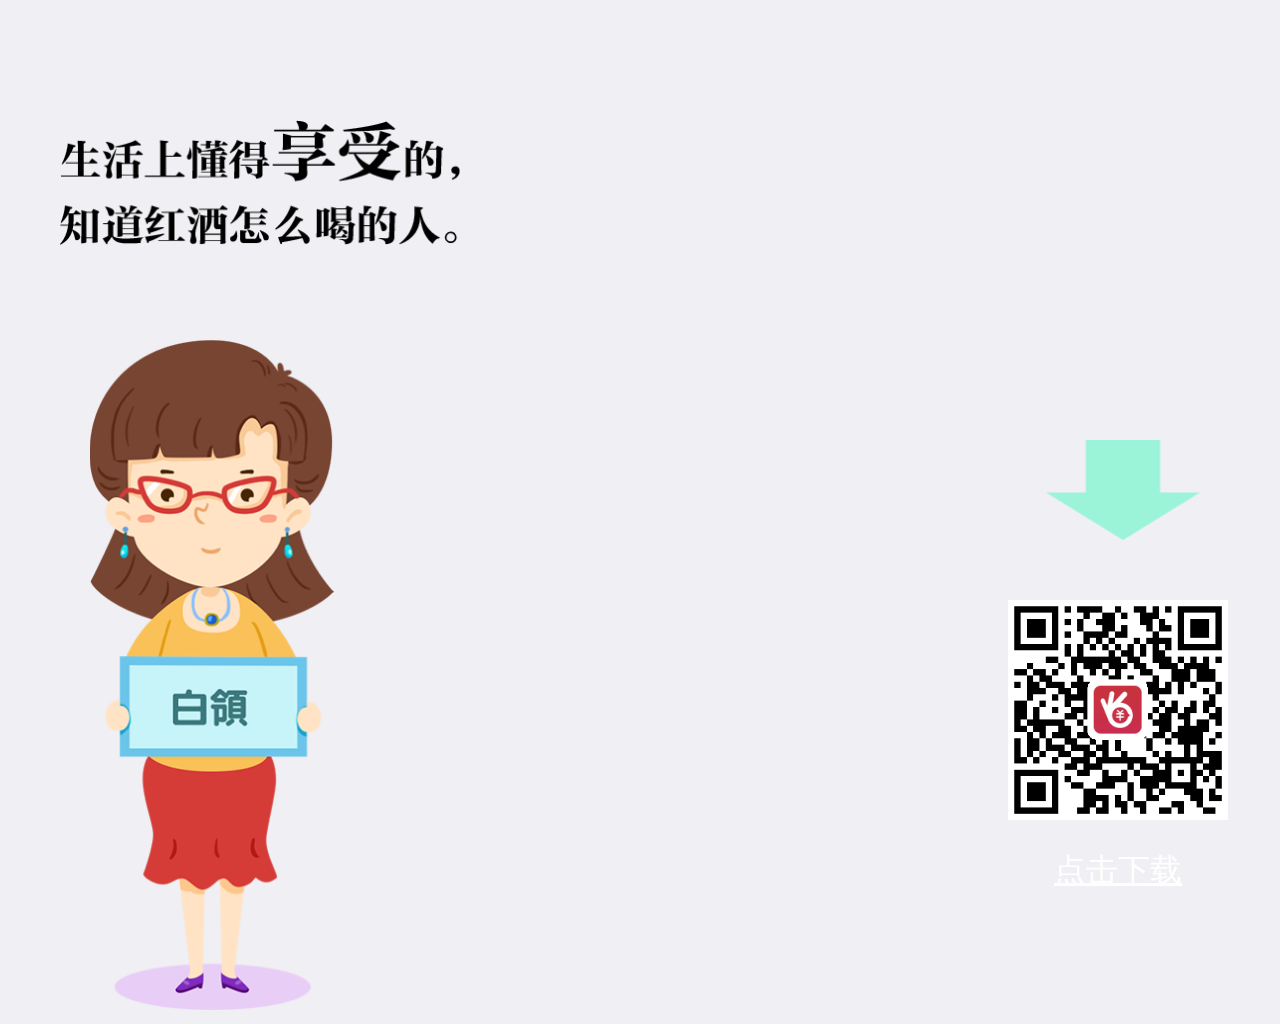
<file: taxpayer_spread/template/bailing.html>
<!DOCTYPE html>
<html lang="en">
<head>
  <meta charset="UTF-8">
  <meta name="viewport" content="maximum-scale=1.0,minimum-scale=1.0,user-scalable=0,width=device-width,initial-scale=1.0"/>
  <meta name="format-detection" content="telephone=no,email=no,date=no,address=no">
  <title>白领</title>
  <link rel="stylesheet" type="text/css" href="../css/normalize.css" />
  <link rel="stylesheet" href="../css/animate.min.css">
  <script src="../js/jquery-3.1.1.min.js"></script>
  <style>
    .bg{
      width: 100%;
      height: 100%;
      background: #faf9b6 url(../images/xiaohe_fuhao.png) no-repeat;
      background-size: contain;
      background-position: center bottom;
      position: relative;
    }
    .person_icon{
      width: 6.1rem;
      height: 17.1rem;
      position: absolute;
      left: 2.25rem;
      top: 8.5rem;
      background: url(../images/icon_bailing.png) no-repeat;
      background-size: contain;
    }
    .font{
      width: 10rem;
      height: 4.45rem;
      position: absolute;
      left: 1.5rem;
      top: 3rem;
      background: url(../images/font_bailing.png) no-repeat;
      background-size: contain;
    }
    .icon_download{
      width: 3.85rem;
      height: 2.5rem;
      position: absolute;
      right: 2rem;
      top: 11rem;
      background: url(../images/fuhao_download_icon.png) no-repeat;
      background-size: contain;
      -webkit-animation-name: updown;
      -webkit-animation-duration: 2s;
      -webkit-animation-delay: 1s;
      -webkit-animation-timing-function: ease;
      -webkit-animation-fill-mode: both;
      -webkit-animation-iteration-count: infinite;
      animation-name: updown;
      animation-duration: 2s;
      animation-delay: 1s;
      animation-timing-function: ease;
      animation-fill-mode: both;
      animation-iteration-count: infinite;
    }
    .eccode{
      width: 5.5rem;
      height: 6.25rem;
      position: absolute;
      right: 1.3rem;
      top: 15rem;
    }
    .downloadBtn{
      width: 4rem;
      height: 1.2rem;
      margin: 1rem auto;
      border-radius: 2px;
      color: #fff;
      font-size: .8rem;
      text-align: center;
    }
    .downloadBtn a{
      color: #fff;
      text-decoration: underline;
    }
    .eccode img{
      display: block;
      width: 100%;
      /*height: 100%;*/
    }
    @-webkit-keyframes updown {
        0% {-webkit-transform: translateY(0);}
        100% {-webkit-transform: translateY(20px);}
    }
    @keyframes updown {
        0% {-webkit-transform: translateY(0);}
        100% {-webkit-transform: translateY(20px);}
    }
  </style>
</head>
<body>
  <section class="bg">
    <div class="font animated fadeInDownBig"></div>
    <div class="person_icon animated fadeInLeft"></div>
    <div class="eccode  animated fadeInRight"><img src="../images/eccode_taxpayer.png" alt=""><div class="downloadBtn"><a href="http://huodong.zs5s.com/yxr">点击下载</a></div> </div>
    <div class="icon_download animated fadeInRight"></div>
  </section>
</body>
<script src="../js/base.js"></script>
<script>
  $('.font').addClass('fadeInDownBig' + ' animated').one('webkitAnimationEnd mozAnimationEnd MSAnimationEnd oanimationend animationend', function(){
    $(this).removeClass('fadeInDownBig').addClass('tada');
  });
</script>
</html>
</file>
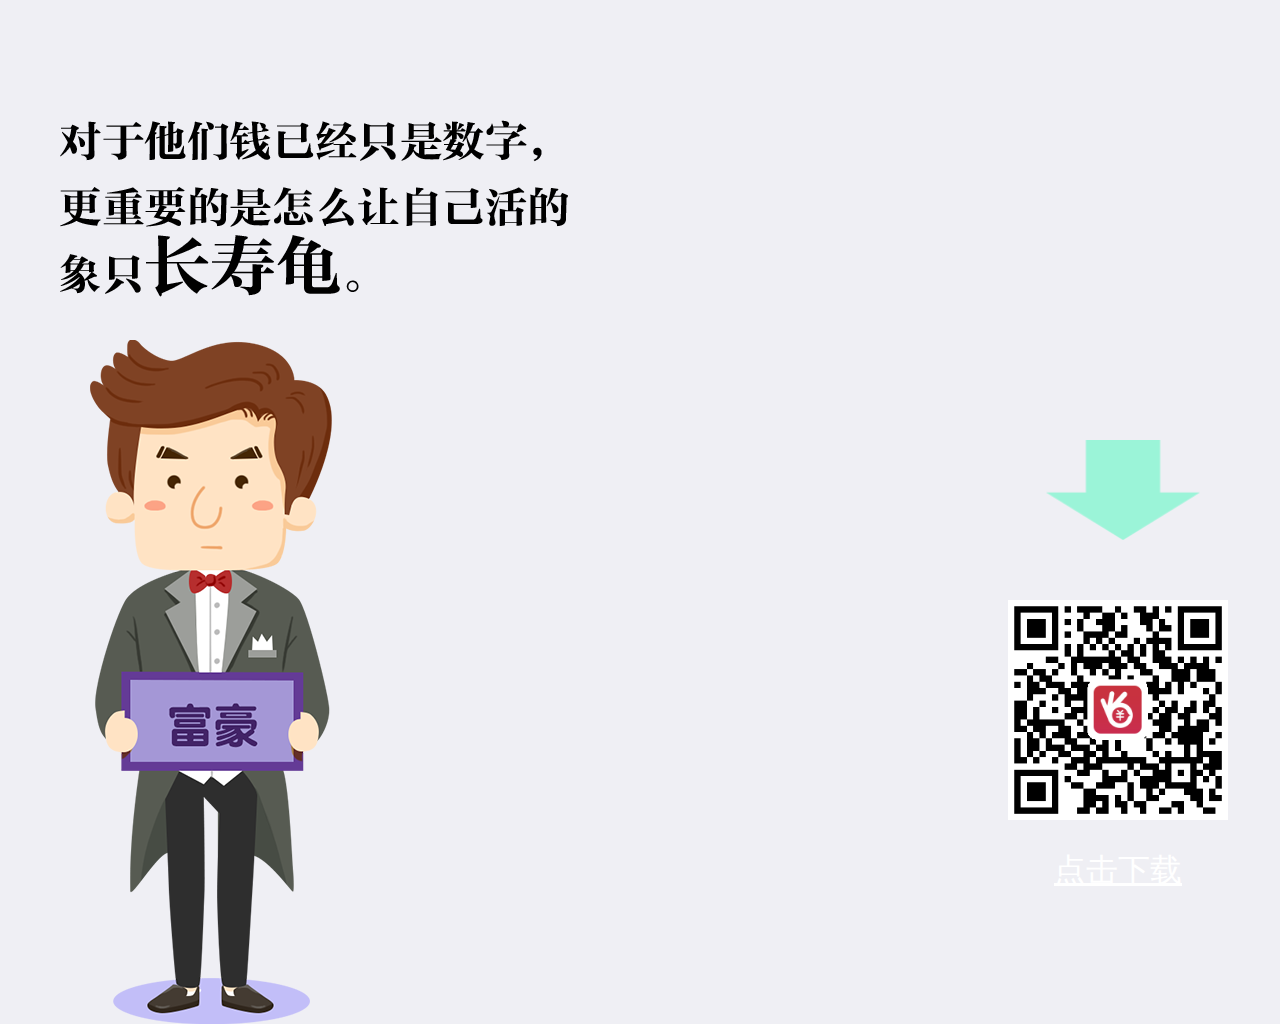
<file: taxpayer_spread/template/fuhao.html>
<!DOCTYPE html>
<html lang="en">
<head>
  <meta charset="UTF-8">
  <meta name="viewport" content="maximum-scale=1.0,minimum-scale=1.0,user-scalable=0,width=device-width,initial-scale=1.0"/>
  <meta name="format-detection" content="telephone=no,email=no,date=no,address=no">
  <title>富豪</title>
  <link rel="stylesheet" type="text/css" href="../css/normalize.css" />
  <link rel="stylesheet" href="../css/animate.min.css">
  <script src="../js/jquery-3.1.1.min.js"></script>
  <style>
    .bg{
      width: 100%;
      height: 100%;
      background: #faf9b6 url(../images/xiaohe_fuhao.png) no-repeat;
      background-size: contain;
      background-position: center bottom;
      position: relative;
    }
    .person_icon{
      width: 6.1rem;
      height: 17.1rem;
      position: absolute;
      left: 2.25rem;
      top: 8.5rem;
      background: url(../images/icon_fuhao.png) no-repeat;
      background-size: contain;
    }
    .font{
      width: 12.7rem;
      height: 4.45rem;
      position: absolute;
      left: 1.5rem;
      top: 3rem;
      background: url(../images/font_fuhao.png) no-repeat;
      background-size: contain;
    }
    .icon_download{
      width: 3.85rem;
      height: 2.5rem;
      position: absolute;
      right: 2rem;
      top: 11rem;
      background: url(../images/fuhao_download_icon.png) no-repeat;
      background-size: contain;
      -webkit-animation-name: updown;
      -webkit-animation-duration: 2s;
      -webkit-animation-delay: 1s;
      -webkit-animation-timing-function: ease;
      -webkit-animation-fill-mode: both;
      -webkit-animation-iteration-count: infinite;
      animation-name: updown;
      animation-duration: 2s;
      animation-delay: 1s;
      animation-timing-function: ease;
      animation-fill-mode: both;
      animation-iteration-count: infinite;
    }
    .eccode{
      width: 5.5rem;
      height: 6.25rem;
      position: absolute;
      right: 1.3rem;
      top: 15rem;
      /*background: url(../images/eccode_taxpayer.png) no-repeat;
      background-size: contain;*/
    }
    .downloadBtn{
      width: 4rem;
      height: 1.2rem;
      margin: 1rem auto;
      border-radius: 2px;
      color: #fff;
      font-size: .8rem;
      text-align: center;
    }
    .downloadBtn a{
      color: #fff;
      text-decoration: underline;
    }
    .eccode img{
      display: block;
      width: 100%;
      /*height: 100%;*/
    }
    @-webkit-keyframes updown {
        0% {-webkit-transform: translateY(0);}
        100% {-webkit-transform: translateY(20px);}
    }
    @keyframes updown {
        0% {-webkit-transform: translateY(0);}
        100% {-webkit-transform: translateY(20px);}
    }
  </style>
</head>
<body>
  <section class="bg">
    <div class="font animated fadeInDownBig"></div>
    <div class="person_icon animated fadeInLeft"></div>
    <div class="eccode  animated fadeInRight"><img src="../images/eccode_taxpayer.png" alt=""><div class="downloadBtn"><a href="http://huodong.zs5s.com/yxr">点击下载</a></div> </div>
    <div class="icon_download animated fadeInRight"></div>
  </section>
</body>
<script src="../js/base.js"></script>
<script>
  $('.font').addClass('fadeInDownBig' + ' animated').one('webkitAnimationEnd mozAnimationEnd MSAnimationEnd oanimationend animationend', function(){
    $(this).removeClass('fadeInDownBig').addClass('tada');
  });
</script>
</html>
</file>
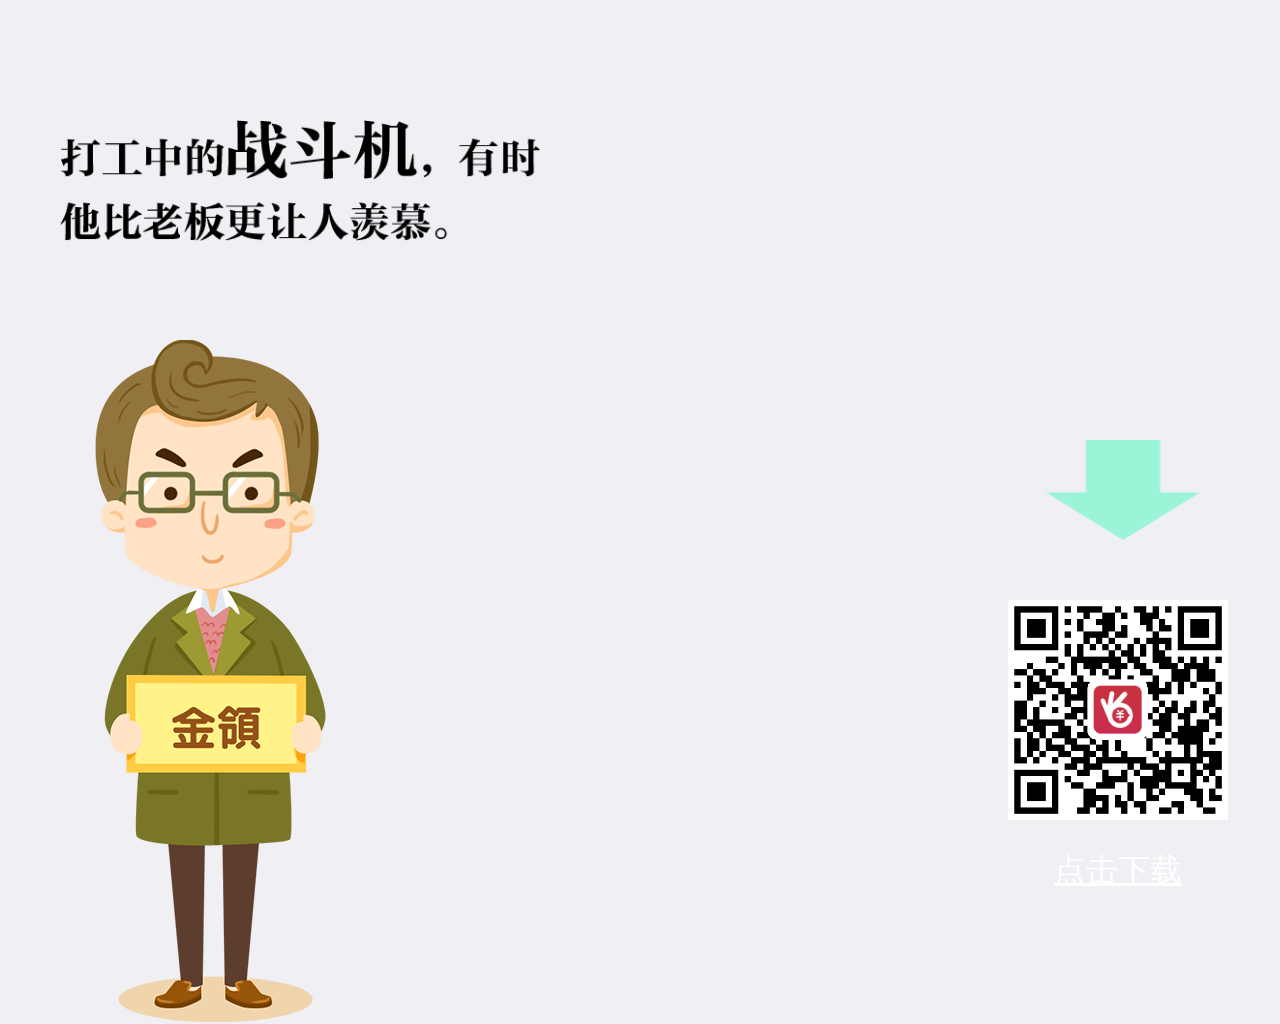
<file: taxpayer_spread/template/jinling.html>
<!DOCTYPE html>
<html lang="en">
<head>
  <meta charset="UTF-8">
  <meta name="viewport" content="maximum-scale=1.0,minimum-scale=1.0,user-scalable=0,width=device-width,initial-scale=1.0"/>
  <meta name="format-detection" content="telephone=no,email=no,date=no,address=no">
  <title>金领</title>
  <link rel="stylesheet" type="text/css" href="../css/normalize.css" />
  <link rel="stylesheet" href="../css/animate.min.css">
  <script src="../js/jquery-3.1.1.min.js"></script>
  <style>
    .bg{
      width: 100%;
      height: 100%;
      background: #faf9b6 url(../images/xiaohe_fuhao.png) no-repeat;
      background-size: contain;
      background-position: center bottom;
      position: relative;
    }
    .person_icon{
      width: 6.1rem;
      height: 17.1rem;
      position: absolute;
      left: 2.25rem;
      top: 8.5rem;
      background: url(../images/icon_jinling.png) no-repeat;
      background-size: contain;
    }
    .font{
      width: 12rem;
      height: 4.45rem;
      position: absolute;
      left: 1.5rem;
      top: 3rem;
      background: url(../images/font_jinling.png) no-repeat;
      background-size: contain;
    }
    .icon_download{
      width: 3.85rem;
      height: 2.5rem;
      position: absolute;
      right: 2rem;
      top: 11rem;
      background: url(../images/fuhao_download_icon.png) no-repeat;
      background-size: contain;
      -webkit-animation-name: updown;
      -webkit-animation-duration: 2s;
      -webkit-animation-delay: 1s;
      -webkit-animation-timing-function: ease;
      -webkit-animation-fill-mode: both;
      -webkit-animation-iteration-count: infinite;
      animation-name: updown;
      animation-duration: 2s;
      animation-delay: 1s;
      animation-timing-function: ease;
      animation-fill-mode: both;
      animation-iteration-count: infinite;
    }
    .eccode{
      width: 5.5rem;
      height: 6.25rem;
      position: absolute;
      right: 1.3rem;
      top: 15rem;
      /*background: url(../images/eccode_taxpayer.png) no-repeat;
      background-size: contain;*/
    }
    .eccode img{
      display: block;
      width: 100%;
      /*height: 100%;*/
    }
    .downloadBtn{
      width: 4rem;
      height: 1.2rem;
      margin: 1rem auto;
      border-radius: 2px;
      color: #fff;
      font-size: .8rem;
      text-align: center;
    }
    .downloadBtn a{
      color: #fff;
      text-decoration: underline;
    }
    @-webkit-keyframes updown {
        0% {-webkit-transform: translateY(0);}
        100% {-webkit-transform: translateY(20px);}
    }
    @keyframes updown {
        0% {-webkit-transform: translateY(0);}
        100% {-webkit-transform: translateY(20px);}
    }
  </style>
</head>
<body>
  <section class="bg">
    <div class="font animated fadeInDownBig"></div>
    <div class="person_icon animated fadeInLeft"></div>
    <div class="eccode  animated fadeInRight"><img src="../images/eccode_taxpayer.png" alt=""><div class="downloadBtn"><a href="http://huodong.zs5s.com/yxr">点击下载</a></div> </div>
    <div class="icon_download animated fadeInRight"></div>
  </section>
</body>
<script src="../js/base.js"></script>
<script>
  $('.font').addClass('fadeInDownBig' + ' animated').one('webkitAnimationEnd mozAnimationEnd MSAnimationEnd oanimationend animationend', function(){
    $(this).removeClass('fadeInDownBig').addClass('tada');
  });
</script>
</html>
</file>
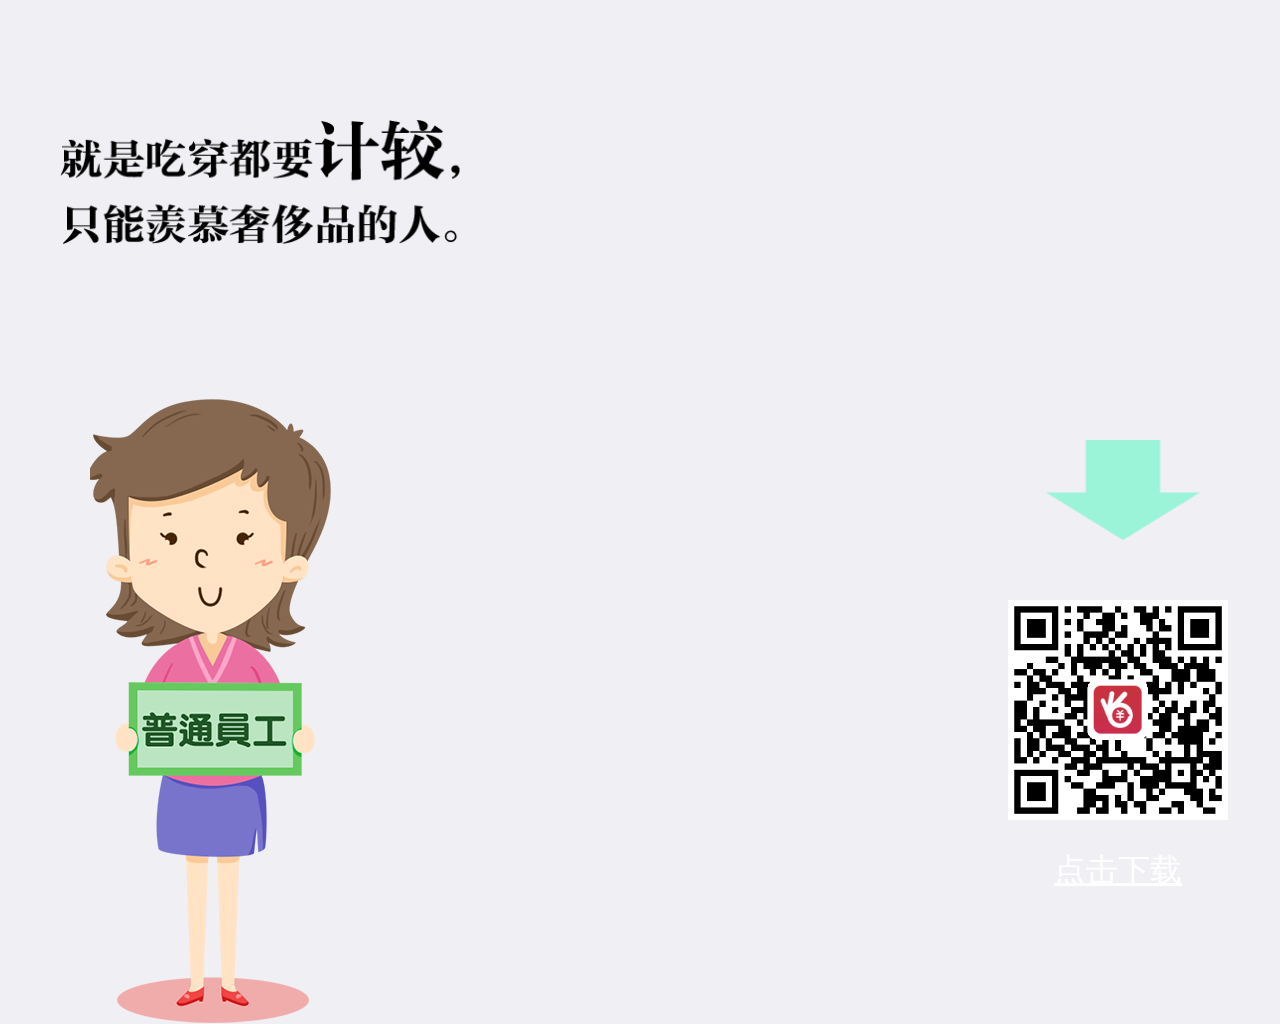
<file: taxpayer_spread/template/lanling.html>
<!DOCTYPE html>
<html lang="en">
<head>
  <meta charset="UTF-8">
  <meta name="viewport" content="maximum-scale=1.0,minimum-scale=1.0,user-scalable=0,width=device-width,initial-scale=1.0"/>
  <meta name="format-detection" content="telephone=no,email=no,date=no,address=no">
  <title>蓝领</title>
  <link rel="stylesheet" type="text/css" href="../css/normalize.css" />
  <link rel="stylesheet" href="../css/animate.min.css">
  <script src="../js/jquery-3.1.1.min.js"></script>
  <style>
    .bg{
      width: 100%;
      height: 100%;
      background: #faf9b6 url(../images/xiaohe_fuhao.png) no-repeat;
      background-size: contain;
      background-position: center bottom;
      position: relative;
    }
    .person_icon{
      width: 6.1rem;
      height: 17.1rem;
      position: absolute;
      left: 2.25rem;
      top: 8.5rem;
      background: url(../images/icon_lanling.png) no-repeat;
      background-size: contain;
    }
    .font{
      width: 10rem;
      height: 4.45rem;
      position: absolute;
      left: 1.5rem;
      top: 3rem;
      background: url(../images/font_lanling.png) no-repeat;
      background-size: contain;
    }
    .icon_download{
      width: 3.85rem;
      height: 2.5rem;
      position: absolute;
      right: 2rem;
      top: 11rem;
      background: url(../images/fuhao_download_icon.png) no-repeat;
      background-size: contain;
      -webkit-animation-name: updown;
      -webkit-animation-duration: 2s;
      -webkit-animation-delay: 1s;
      -webkit-animation-timing-function: ease;
      -webkit-animation-fill-mode: both;
      -webkit-animation-iteration-count: infinite;
      animation-name: updown;
      animation-duration: 2s;
      animation-delay: 1s;
      animation-timing-function: ease;
      animation-fill-mode: both;
      animation-iteration-count: infinite;
    }
    .eccode{
      width: 5.5rem;
      height: 6.25rem;
      position: absolute;
      right: 1.3rem;
      top: 15rem;
      /*background: url(../images/eccode_taxpayer.png) no-repeat;
      background-size: contain;*/
    }
    .eccode img{
      display: block;
      width: 100%;
      /*height: 100%;*/
    }
    .downloadBtn{
      width: 4rem;
      height: 1.2rem;
      margin: 1rem auto;
      border-radius: 2px;
      color: #fff;
      font-size: .8rem;
      text-align: center;
    }
    .downloadBtn a{
      color: #fff;
      text-decoration: underline;
    }
    @-webkit-keyframes updown {
        0% {-webkit-transform: translateY(0);}
        100% {-webkit-transform: translateY(20px);}
    }
    @keyframes updown {
        0% {-webkit-transform: translateY(0);}
        100% {-webkit-transform: translateY(20px);}
    }
  </style>
</head>
<body>
  <section class="bg">
    <div class="font animated fadeInDownBig"></div>
    <div class="person_icon animated fadeInLeft"></div>
    <div class="eccode  animated fadeInRight"><img src="../images/eccode_taxpayer.png" alt=""><div class="downloadBtn"><a href="http://huodong.zs5s.com/yxr">点击下载</a></div> </div>
    <div class="icon_download animated fadeInRight"></div>
  </section>
</body>
<script src="../js/base.js"></script>
<script>
  $('.font').addClass('fadeInDownBig' + ' animated').one('webkitAnimationEnd mozAnimationEnd MSAnimationEnd oanimationend animationend', function(){
    $(this).removeClass('fadeInDownBig').addClass('tada');
  });
</script>
</html>
</file>
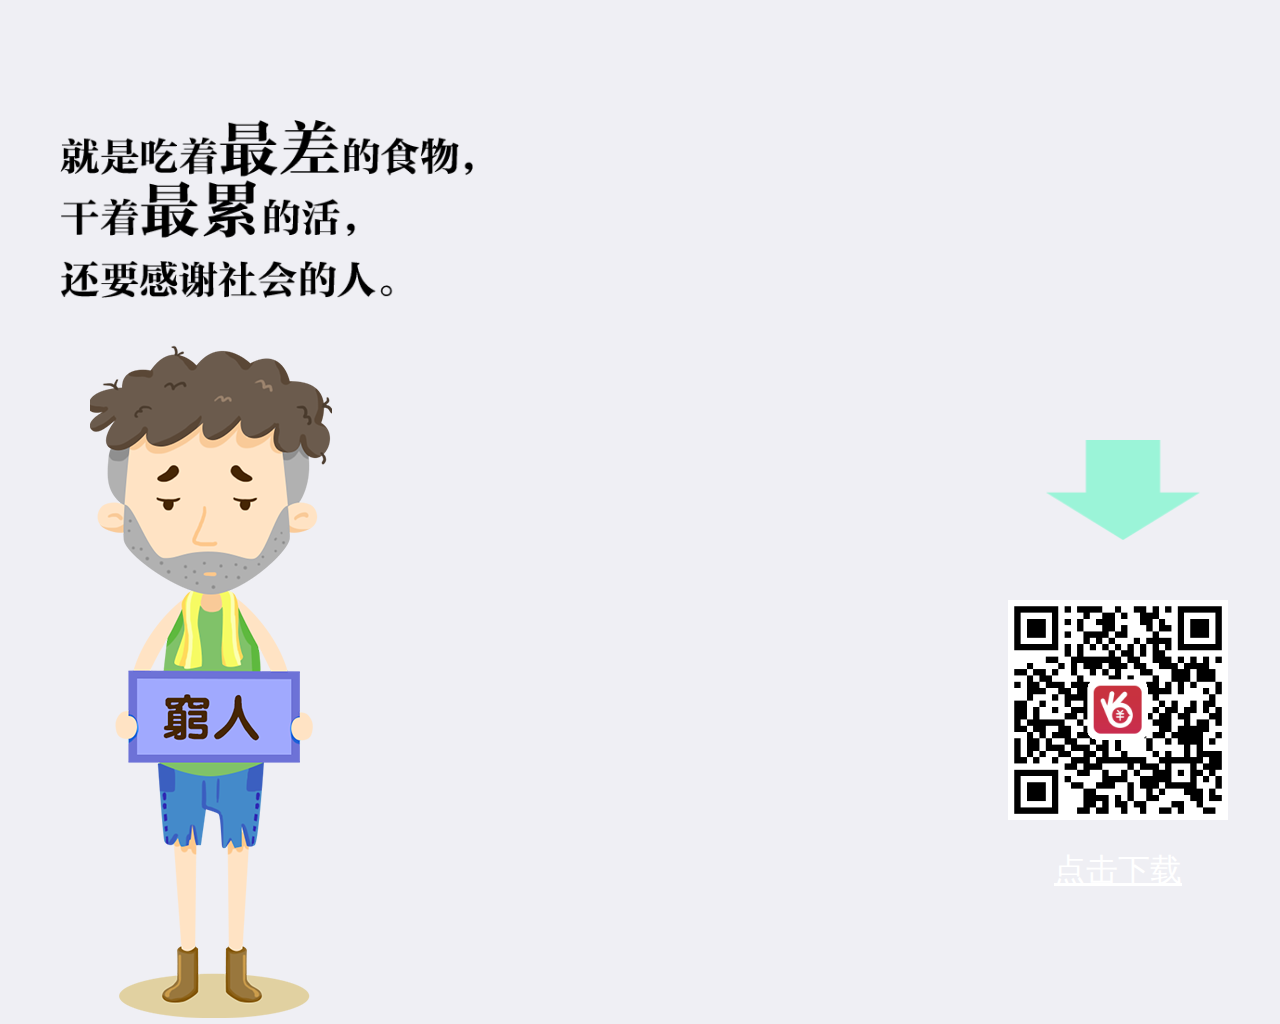
<file: taxpayer_spread/template/nongmin.html>
<!DOCTYPE html>
<html lang="en">
<head>
  <meta charset="UTF-8">
  <meta name="viewport" content="maximum-scale=1.0,minimum-scale=1.0,user-scalable=0,width=device-width,initial-scale=1.0"/>
  <meta name="format-detection" content="telephone=no,email=no,date=no,address=no">
  <title>农民</title>
  <link rel="stylesheet" type="text/css" href="../css/normalize.css" />
  <link rel="stylesheet" href="../css/animate.min.css">
  <script src="../js/jquery-3.1.1.min.js"></script>
  <style>
    .bg{
      width: 100%;
      height: 100%;
      background: #faf9b6 url(../images/xiaohe_fuhao.png) no-repeat;
      background-size: contain;
      background-position: center bottom;
      position: relative;
    }
    .person_icon{
      width: 6.1rem;
      height: 17.1rem;
      position: absolute;
      left: 2.25rem;
      top: 8.5rem;
      background: url(../images/icon_nongmin.png) no-repeat;
      background-size: contain;
    }
    .font{
      width: 12.7rem;
      height: 4.45rem;
      position: absolute;
      left: 1.5rem;
      top: 3rem;
      background: url(../images/font_nongmin.png) no-repeat;
      background-size: contain;
    }
    .icon_download{
      width: 3.85rem;
      height: 2.5rem;
      position: absolute;
      right: 2rem;
      top: 11rem;
      background: url(../images/fuhao_download_icon.png) no-repeat;
      background-size: contain;
      -webkit-animation-name: updown;
      -webkit-animation-duration: 2s;
      -webkit-animation-delay: 1s;
      -webkit-animation-timing-function: ease;
      -webkit-animation-fill-mode: both;
      -webkit-animation-iteration-count: infinite;
      animation-name: updown;
      animation-duration: 2s;
      animation-delay: 1s;
      animation-timing-function: ease;
      animation-fill-mode: both;
      animation-iteration-count: infinite;
    }
    .eccode{
      width: 5.5rem;
      height: 6.25rem;
      position: absolute;
      right: 1.3rem;
      top: 15rem;
      /*background: url(../images/eccode_taxpayer.png) no-repeat;
      background-size: contain;*/
    }
    .eccode img{
      display: block;
      width: 100%;
      /*height: 100%;*/
    }
    .downloadBtn{
      width: 4rem;
      height: 1.2rem;
      margin: 1rem auto;
      border-radius: 2px;
      color: #fff;
      font-size: .8rem;
      text-align: center;
    }
    .downloadBtn a{
      color: #fff;
      text-decoration: underline;
    }
    @-webkit-keyframes updown {
        0% {-webkit-transform: translateY(0);}
        100% {-webkit-transform: translateY(20px);}
    }
    @keyframes updown {
        0% {-webkit-transform: translateY(0);}
        100% {-webkit-transform: translateY(20px);}
    }
  </style>
</head>
<body>
  <section class="bg">
    <div class="font animated fadeInDownBig"></div>
    <div class="person_icon animated fadeInLeft"></div>
    <div class="eccode  animated fadeInRight"><img src="../images/eccode_taxpayer.png" alt=""><div class="downloadBtn"><a href="http://huodong.zs5s.com/yxr">点击下载</a></div> </div>
    <div class="icon_download animated fadeInRight"></div>
  </section>
</body>
<script src="../js/base.js"></script>
<script>
  $('.font').addClass('fadeInDownBig' + ' animated').one('webkitAnimationEnd mozAnimationEnd MSAnimationEnd oanimationend animationend', function(){
    $(this).removeClass('fadeInDownBig').addClass('tada');
  });
</script>
</html>
</file>
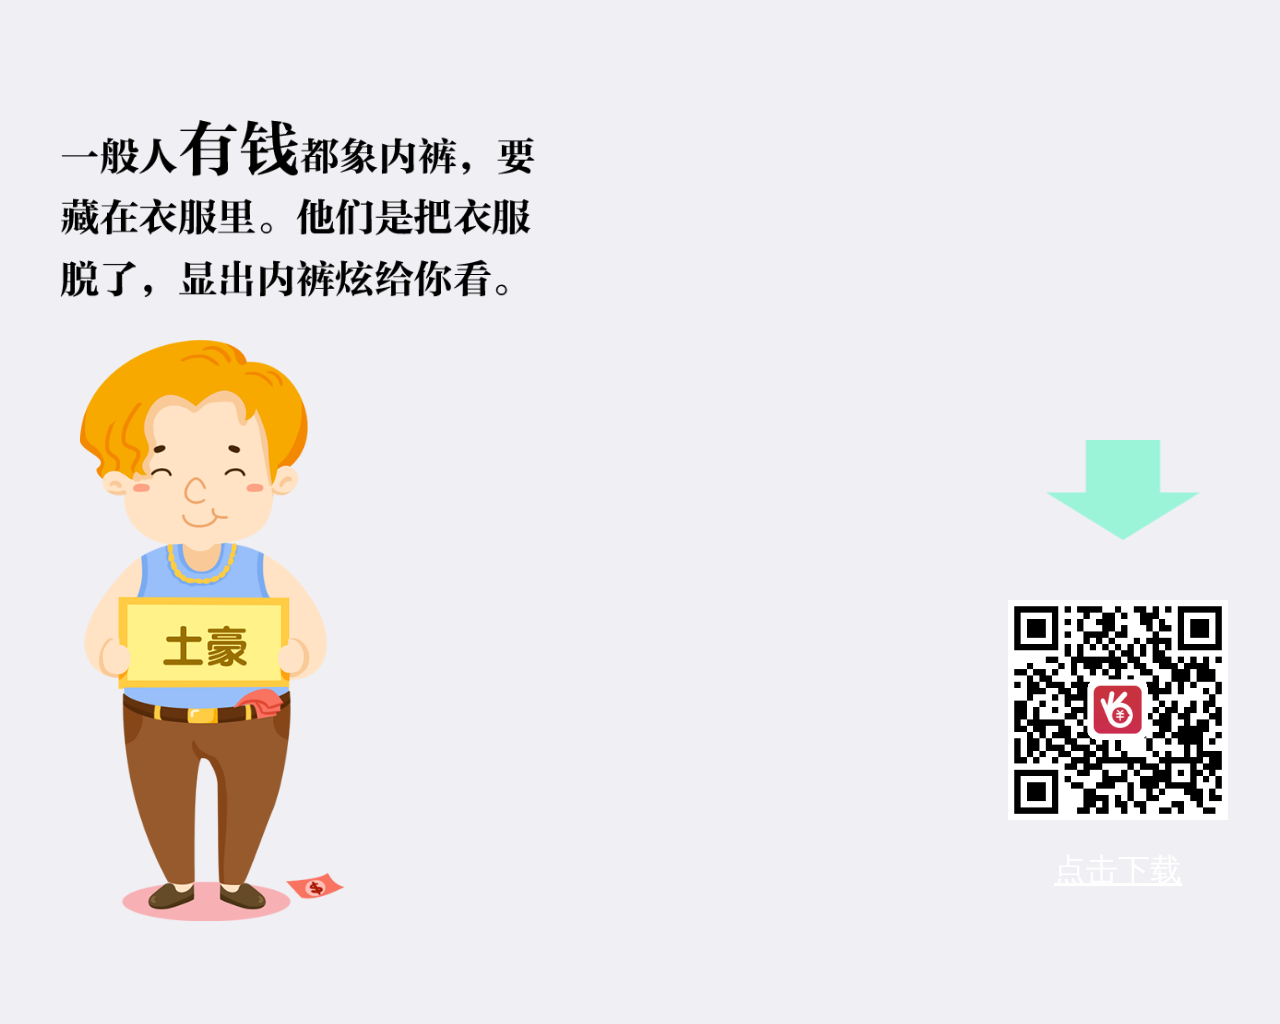
<file: taxpayer_spread/template/tuhao.html>
<!DOCTYPE html>
<html lang="en">
<head>
  <meta charset="UTF-8">
  <meta name="viewport" content="maximum-scale=1.0,minimum-scale=1.0,user-scalable=0,width=device-width,initial-scale=1.0"/>
  <meta name="format-detection" content="telephone=no,email=no,date=no,address=no">
  <title>土豪</title>
  <link rel="stylesheet" type="text/css" href="../css/normalize.css" />
  <link rel="stylesheet" href="../css/animate.min.css">
  <script src="../js/jquery-3.1.1.min.js"></script>
  <style>
    .bg{
      width: 100%;
      height: 100%;
      background: #faf9b6 url(../images/xiaohe_fuhao.png) no-repeat;
      background-size: contain;
      background-position: center bottom;
      position: relative;
    }
    .person_icon{
      width: 6.6rem;
      height: 17.1rem;
      position: absolute;
      left: 2rem;
      top: 8.5rem;
      background: url(../images/icon_tuhao.png) no-repeat;
      background-size: contain;
    }
    .font{
      width: 12.7rem;
      height: 4.45rem;
      position: absolute;
      left: 1.5rem;
      top: 3rem;
      background: url(../images/font_tuhao.png) no-repeat;
      background-size: contain;
    }
    .icon_download{
      width: 3.85rem;
      height: 2.5rem;
      position: absolute;
      right: 2rem;
      top: 11rem;
      background: url(../images/fuhao_download_icon.png) no-repeat;
      background-size: contain;
      -webkit-animation-name: updown;
      -webkit-animation-duration: 2s;
      -webkit-animation-delay: 1s;
      -webkit-animation-timing-function: ease;
      -webkit-animation-fill-mode: both;
      -webkit-animation-iteration-count: infinite;
      animation-name: updown;
      animation-duration: 2s;
      animation-delay: 1s;
      animation-timing-function: ease;
      animation-fill-mode: both;
      animation-iteration-count: infinite;
    }
    .eccode{
      width: 5.5rem;
      height: 6.25rem;
      position: absolute;
      right: 1.3rem;
      top: 15rem;
      /*background: url(../images/eccode_taxpayer.png) no-repeat;
      background-size: contain;*/
    }
    .eccode img{
      display: block;
      width: 100%;
      /*height: 100%;*/
    }
    .downloadBtn{
      width: 4rem;
      height: 1.2rem;
      margin: 1rem auto;
      border-radius: 2px;
      color: #fff;
      font-size: .8rem;
      text-align: center;
    }
    .downloadBtn a{
      color: #fff;
      text-decoration: underline;
    }
    @-webkit-keyframes updown {
        0% {-webkit-transform: translateY(0);}
        100% {-webkit-transform: translateY(20px);}
    }
    @keyframes updown {
        0% {-webkit-transform: translateY(0);}
        100% {-webkit-transform: translateY(20px);}
    }
  </style>
</head>
<body>
  <section class="bg">
    <div class="font "></div>
    <div class="person_icon animated fadeInLeft"></div>
    <div class="eccode  animated fadeInRight">
			<img src="../images/eccode_taxpayer.png" alt="">
		  <div class="downloadBtn">
				<a href="http://huodong.zs5s.com/yxr">点击下载</a>
			</div>
		</div>
    <div class="icon_download "></div>
  </section>
</body>
<script src="../js/base.js"></script>
<script>
  $('.font').addClass('fadeInDownBig' + ' animated').one('webkitAnimationEnd mozAnimationEnd MSAnimationEnd oanimationend animationend', function(){
    $(this).removeClass('fadeInDownBig').addClass('tada');
  });
</script>
</html>
</file>
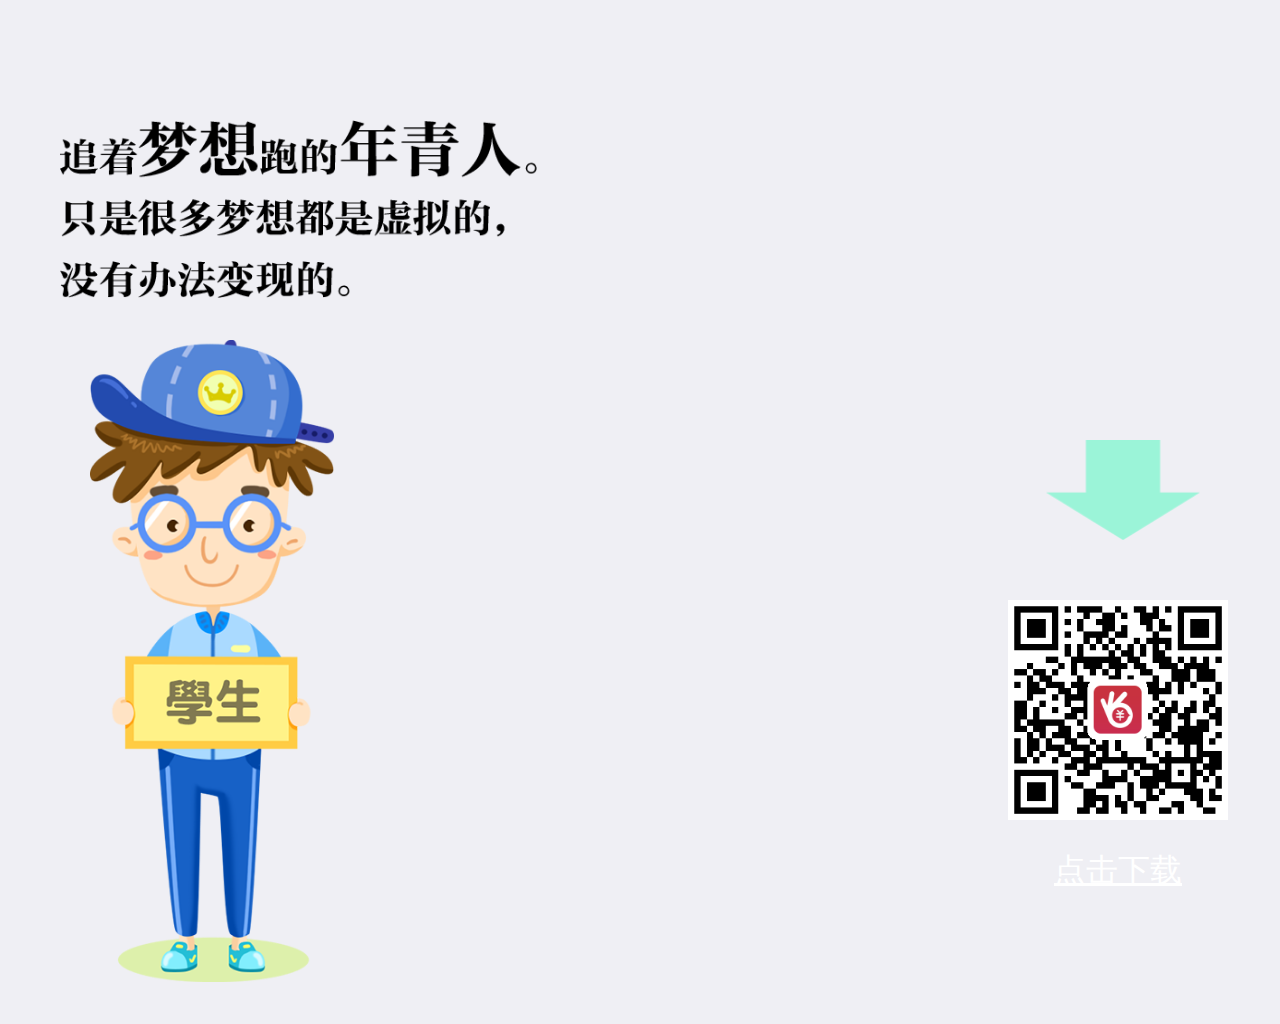
<file: taxpayer_spread/template/xuesheng.html>
<!DOCTYPE html>
<html lang="en">
<head>
  <meta charset="UTF-8">
  <meta name="viewport" content="maximum-scale=1.0,minimum-scale=1.0,user-scalable=0,width=device-width,initial-scale=1.0"/>
  <meta name="format-detection" content="telephone=no,email=no,date=no,address=no">
  <title>学生</title>
  <link rel="stylesheet" type="text/css" href="../css/normalize.css" />
  <link rel="stylesheet" href="../css/animate.min.css">
  <script src="../js/jquery-3.1.1.min.js"></script>
  <style>
    .bg{
      width: 100%;
      height: 100%;
      background: #faf9b6 url(../images/xiaohe_fuhao.png) no-repeat;
      background-size: contain;
      background-position: center bottom;
      position: relative;
    }
    .person_icon{
      width: 6.1rem;
      height: 17.1rem;
      position: absolute;
      left: 2.25rem;
      top: 8.5rem;
      background: url(../images/icon_xuesheng.png) no-repeat;
      background-size: contain;
    }
    .font{
      width: 12rem;
      height: 4.45rem;
      position: absolute;
      left: 1.5rem;
      top: 3rem;
      background: url(../images/font_xuesheng.png) no-repeat;
      background-size: contain;
    }
    .icon_download{
      width: 3.85rem;
      height: 2.5rem;
      position: absolute;
      right: 2rem;
      top: 11rem;
      background: url(../images/fuhao_download_icon.png) no-repeat;
      background-size: contain;
      -webkit-animation-name: updown;
      -webkit-animation-duration: 2s;
      -webkit-animation-delay: 1s;
      -webkit-animation-timing-function: ease;
      -webkit-animation-fill-mode: both;
      -webkit-animation-iteration-count: infinite;
      animation-name: updown;
      animation-duration: 2s;
      animation-delay: 1s;
      animation-timing-function: ease;
      animation-fill-mode: both;
      animation-iteration-count: infinite;
    }
    .eccode{
      width: 5.5rem;
      height: 6.25rem;
      position: absolute;
      right: 1.3rem;
      top: 15rem;
      /*background: url(../images/eccode_taxpayer.png) no-repeat;
      background-size: contain;*/
    }
    .downloadBtn{
      width: 4rem;
      height: 1.2rem;
      margin: 1rem auto;
      border-radius: 2px;
      color: #fff;
      font-size: .8rem;
      text-align: center;
    }
    .downloadBtn a{
      color: #fff;
      text-decoration: underline;
    }
    .eccode img{
      display: block;
      width: 100%;
      /*height: 100%;*/
      margin: 0 auto;
    }
    @-webkit-keyframes updown {
        0% {-webkit-transform: translateY(0);}
        100% {-webkit-transform: translateY(20px);}
    }
    @keyframes updown {
        0% {-webkit-transform: translateY(0);}
        100% {-webkit-transform: translateY(20px);}
    }
  </style>
</head>
<body>
  <section class="bg">
    <div class="font animated fadeInDownBig"></div>
    <div class="person_icon animated fadeInLeft"></div>
    <div class="eccode  animated fadeInRight" id="qrcode"><img src="../images/eccode_taxpayer.png" alt=""> <div class="downloadBtn"><a href="http://huodong.zs5s.com/yxr">点击下载</a></div> </div>
    <div class="icon_download animated fadeInRight"></div>
  </section>
</body>
<script src="../js/base.js"></script>
<script>

  $(function(){
    // animation
    $('.font').addClass('fadeInDownBig' + ' animated').one('webkitAnimationEnd mozAnimationEnd MSAnimationEnd oanimationend animationend', function(){
      $(this).removeClass('fadeInDownBig').addClass('tada');
    });
  })

</script>
</html>
</file>
<file: css/new_style.css>
/*
 * 初始化
 */
html, body, ul, li, ol, dl, dd, dt, p, h1, h2, h3, h4, h5, h6, form, fieldset, legend, img { margin:0; padding:0; }
fieldset, img { border:none; }
img{display: block;border:0;}
address, caption, cite, code, dfn, th, var { font-style:normal; font-weight:normal; }
ul, ol { list-style:none; }
input { padding-top:0; padding-bottom:0;}
input::-moz-focus-inner { border:none; padding:0; }
select, input { vertical-align:middle; }
select, input, textarea { font-size:12px; margin:0; }
input[type="text"], input[type="password"], textarea { outline-style:none; -webkit-appearance:none; }
textarea { resize:none; }
table { border-collapse:collapse;},
body {min-width:960px; color:#4a4a4a; font:14px ;font-family:"HanHei SC", 'PingFang SC', 'Helvetica Neue','Microsoft YaHei','微软雅黑', 'Helvetica', 'STHeitiSC-Light', 'Arial', sans-serif;* overflow-y:scroll;*/ }
iframe{width: 410px;height: 208px;}
a{background-color: transparent;display: inline-block;}
a:hover, a:active, a:focus{text-decoration:none!important;}
/*通用属性*/

eyframes fade-in {
    0% {opacity: 0;filter:alpha(opacity=0);}/*初始状态 透明度为0*/
    40% {opacity: 0;}/*过渡状态 透明度为0*/
    100% {opacity: 1;filter:alpha(opacity=10);}/*结束状态 透明度为1*/
}
@-webkit-keyframes fade-in {/*针对webkit内核*/
    0% {opacity: 0;filter:alpha(opacity=0);}
    40% {opacity: 0;}
    100% {opacity: 1;filter:alpha(opacity=10);}
}
/*令活动中的页面导航栏字体颜色为红色*/
.active_title span{color:#ff5050;}
.active_title a{color:#ff5050;}

/*底部*/
#footer_inner{font-size:12px;color:RGB(124,124,124);line-height:20px;text-align:center;margin:0 auto;padding:20px 0;}
#footer_inner a{color:RGB(124,124,124);}

.bottomimg{display:inline;padding-right:15px;}

/*logo及导航栏*/
/*#logo_img{margin: 0 20px;}*/
.logo_img{max-width: 70% !important; }
#na_ul{margin: 10px 0px 0px 25px;font-size: 16px;}
#na_ul a{color: #999999;text-decoration:none;}
#na_ul li {position: relative;display: block;padding: 10px 15px;text-align: right;}
#na_ul li span{/*border-right:1px dashed RGB(190,190,190);*/display:block;}
#na_ul li span.lastTitle{border:none;}
#na_ul .contact{
  padding: 1px 20px 1px 20px;
   display: table;
   border: 1px solid #999;
   border-radius: 30px;
}
.navbar-toggle{
border-color: #999 !important;
cursor: pointer;
}

.navbar-toggle .icon-bar{
  background-color: #999;
}
@media screen and (max-width:767px) {
  .navbar-fixed{
    position: fixed !important;
    right: 0;
    z-index: 100;
  }
}
/*首页*/
#slide2{background: url('../images/new/homepage/iphone.png')no-repeat;}
.pics_div{position: relative;width: 288px;height: 559px;margin:0 auto;}
.pics_div .carousel-inner{position:absolute;bottom:57px;max-width: 100%;background-size: cover;width: 250px;left:20px;}
.pics_div .carousel-inner div{float:left;}

.word_div{display: table;margin:0 auto;text-align: center;z-index: -1;}
.show_title_b{font-size:35px;color:RGB(255,255,255);line-height: 52px;font-weight: bold;}
.show_title_n{font-size:25px;color:RGB(255,255,255);line-height: 52px;}

.erweima{
  text-align: center;
  position: relative;
  width: 100%;
  min-width: 370px;
  overflow: hidden;

}
.erweima img{display: inline-block;*display: inline; *zoom: 1; max-width: 100%;}


/*首页*/
.slide_all{
  max-width: 75rem;
  margin-left: auto;
  margin-right: auto;
  display: -webkit-flex;
  display: -ms-flexbox;
  display: flex;
  -webkit-flex-flow: row wrap;
  -ms-flex-flow: row wrap;
  flex-flow: row wrap;
}
.text_slide{margin-top: 85px;}
.text_slide_2{margin-top: 55px;}
@media screen and (min-width:1024px) {
  .hero{
    background-image: none!important;
    padding: 3rem 0 !important;
  }
  .erweima{padding: 0 65px;}
}
@media screen and (max-width:1023px) {
  .hero{
    background-image: none!important;
    padding: 1rem 0 !important;
  }
  .erweima{padding: 0 45px;}
}

.hero.fullheight{
  max-height:100% !important;
  min-height: 550px !important;
}
.hero h1,h2{
  text-align: center !important;
  font-weight: bold !important;
}
.align-self-middle{
  color:#fff;
}
.device-iphone6 .screen{
  z-index: -1;
      height: 380px !important;
}

.align-right{
  justify-content:center !important;
}
.hero-after{
  z-index: -1 !important;
}
.hero-scene-text li{
  line-height: 100px;
  height: 116px;
}
@media screen and (min-width: 40em){
  .hero-after.home
  {
    -webkit-mask-image:linear-gradient(-90deg,transparent,#000 22%,#000 80%,rgba(0,0,0,.2) 98%,transparent);
    height:100%;
    overflow: hidden;
  }
}
@media screen and (max-width: 991px) and (min-width:642px){
  .block_small{display: none !important;}
  .block_middle{display: block !important;margin-bottom: 50px;}
  .hidden_small{display: none !important}
  .erweima{margin-top: 50px;}
}
@media screen and (min-width: 992px){
  .block_small{display: none !important;}
  .block_middle{display: none !important;}
  .hidden_small{display: block !important;}
}
@media screen and (min-width:642px) {
  .scene-slider-wrap{
    width: 530px !important;
  }
}
@media screen and (max-width:641px) {
  .block_small{display: block !important;}
  .block_middle{display: none !important;}
  .hidden_small{display: none !important}
}
@media screen and (max-width:639px) {
  .line-box-wrap{-webkit-transform:none !important;transform:none!important;}
  .device-iphone6{
    left:55px !important;
  }
}
.scene-viewes .scene.iphone-cont01{
  background-image: url(../images/new/homepage/iphone-cont01.png);
}
.scene-viewes .scene.iphone-cont02{
  background-image: url(../images/new/homepage/iphone-cont02.png);
}
.scene-viewes .scene.iphone-cont03{
  background-image: url(../images/new/homepage/iphone-cont03.png);
}
.scene-viewes .scene.iphone-cont04{
  background-image: url(../images/new/homepage/iphone-cont04.png);
}
.line-boxes .iphone-01{
  background-image: url(../images/new/homepage/iphone-01.png);
}
.line-boxes .iphone-02{
  background-image: url(../images/new/homepage/iphone-02.png);
}
.line-boxes .iphone-03{
  background-image: url(../images/new/homepage/iphone-03.png);
}
.line-boxes .iphone-04{
  background-image: url(../images/new/homepage/iphone-04.png);
}
.device-iphone6,.device-iphone6 .camera, .device-iphone6 .speaker,.device-iphone6 .speaker-before,.device-iphone6>.home:after {
  background-color: transparent!important;
border: 1px solid #999;
}

/*公司(about)正文*/
.intro-img{
  float: left;
}
.about_nav_bg{
  background:url('../images/new/about/aboutus_top_img.jpg')no-repeat;
  background-size:cover;
  background-position: center;
  min-height: 200px;
}
/*招聘内容及福利诱惑*/
.lead,.lead_job{
  overflow: hidden;
  margin:0 auto;
}
.lead span{
  text-align: center;
  width: 100%;
  margin-bottom: 25px;
}
.lead_job span{
  text-align: center;
  width: 100%;
  margin-bottom: 15px;
  margin-top: 20px;
}
.lead i,.lead_job i{
  display: inline-block;
  width: 9.1%;
  border-bottom: 1px dashed #ddd;
  vertical-align: middle;
  margin-left: 10px;
  margin-right: 10px;
}
.lead{width: 95%;}
.lead_job{
    width: 100%;
    float: left;
    color: #fff;
  }
  .lead_job p{margin-top: 5px;text-align: center;}
  .lead_job p span{
    border: 1px solid #fff;
    border-radius: 20px;
    margin: 5px;
    display: inline-block;
  }
  .mobile-well-being{
    background-image: url('../images/new/job/mobile-top-img.png');
    background-position: center;
    background-size: cover;
    margin-bottom: 5px;
  }
  @media screen and (min-width:654px) {
    .lead_job{font-size: 21px;}
    .lead_job p span{
      width: 15%;
    }
    .mobile-well-being{height: 13rem;}
    .job_nav_j{top: 40%;}
  }
  @media screen and (min-width:446px) and (max-width:653px) {
    .lead_job{font-size: 19px;}
    .lead_job p span{
      width: 20%;
    }
    .mobile-well-being{height: 13rem;}
    .job_nav_j{top: 31%;}
  }
  @media screen and (min-width:339px) and (max-width:445px) {
    .lead_job{font-size: 18px;}
    .lead_job p span{
      width: 22%;
    }
    .mobile-well-being{height: 12rem;}
    .job_nav_j{top: 31%;}
  }
  @media screen and  (max-width:338px) {
    .lead_job{font-size: 15px;}
    .lead_job p span{
      width: 20%;
    }
    .mobile-well-being{height: 11rem;}
    .job_nav_j{top: 31%;}
  }
/*联系导航*/
@media screen and (min-width:1200px) {
  #na_ul .contact{
    margin-left: 625px;
  }

}
@media  (min-width: 1024px) and (max-width: 1199px){
  #na_ul .contact{
    margin-left: 425px;
  }

}
/*公司介绍文字*/
.navbar{border: none!important;}
.starter-template {
  padding: 40px 0px;
  text-align: left;
}
@media screen and (min-width:768px) {
  .navbar{border-radius: 0 !important;}
}
/*公司介绍图片*/
@media screen and (min-width:1024px) {

  .map{
    float: right;
  }
}
@media  (min-width: 992px) and (max-width: 1023px){
  #na_ul .contact{
    margin-left: 400px;
  }
}
@media  (min-width: 768px) and (max-width: 991px){
  #na_ul .contact{
    margin-left: 180px;
  }
}
@media screen and (max-width: 767px) {
  #na_ul .contact{
    margin: 0;
    padding: 10px 15px;
    display: block;
    border: 0;
    border-radius: 0;
  }
}
.map{
  width: 66.1%;
  height: 194px;
  -moz-box-shadow: 1px 2px 2px 1px #888888; /* 老的 Firefox */
  box-shadow: 1px 2px 1px 2px #888888;
  overflow: hidden;
}
@media screen and (min-width: 990px) {
  .map{float: right;margin-right: 20px;}
  .company{float: left;margin-left: 10px;}

}
@media screen and (max-width: 990px) {
  .about_contact{margin-top: 40px;}
  .map{margin:0 auto;}
  .company{margin: 0 auto;}
}
/*招聘*/
.underline{
  content: '';
  width: 0;
  border-bottom: 2px solid #e82737;
  position: absolute;
  float: left;
  left: 0;
  line-height: 18px;
  z-index: 10;
  bottom: 1px;

}
@media screen and (min-width: 1024px) {
  .job_intro{display: table;}
  .job_intro li{display: table-cell;width: 25%;text-align: center;border-bottom: 1px solid #e9e9e9;}
  .job_intro li a{color:#777;}
  .job_content{padding: 0 90px;}
  .masthead{display: block;}
  .tax-masthead {display: block;}
  .tax-mobile{display: none}
  .list-group{display: none;}
}
@media screen and (min-width: 768px) and (max-width: 1023px) {
  .job_intro li a{color:#777;}
  .masthead{display: none;}
  .tax-masthead {display: block;}
  .tax-mobile{display: none}
  .list-group{display: block;}
  .job{min-height: 750px;}
}
@media screen and (max-width: 767px) {
  .job_content { padding: 0;}
  .masthead{display: none;}
  .list-group{display: block;}
  .tax-mobile{display: block; padding: 85px 15px 40px;}
  .page-header{margin: 0;}
  .about{margin-top: 80px;}
  .tax-masthead {display: none;}
  .job{min-height: 600px;margin-top: 73px;}
  /*taxpayer*/
.appbox{
  width: 150px;
  margin:0 auto;
}
.appbox img{
  width: 100%;
}
.appbox .tax-title{
  padding: 10px 0 0 30px;
  margin:0 auto;
}
.appbox .tax-icon{
  width: 30px;
  height: 30px;
  background: url(../images/new/taxpayer/icon74px.png) no-repeat;
  background-size: contain;
  float: left;
}
.appbox .tax-title .title{
  text-align: left;
  margin-left: 2em;
  font-size: 18px;
  font-weight: normal;
  height: 1.7em;
  line-height: 1.7em;
  white-space: nowrap;
}

}
.page-header{border-bottom: none;}
.job_nav_j{width: 25px;height: 25px;display: inline-block;cursor: pointer;position: absolute;right:4%;}

.about{background: url('../images/new/about/intro-bottom-img.png'); background-size:auto 100%; }

.job_intro li a{padding:10px 15px ;font-size: 16px;font-weight: bold;border-bottom: 2px solid transparent;margin: 0 30px;}
.job_intro > .active > a, .job_intro > .active > a:hover, .job_intro > .active > a:focus{
  color: #e82737; border-bottom: 2px solid #e82737;
}
.list-group-item > .job_open{display: none;}
.list-group-item > .job_close{display: block;}

.list-group-item.active, .list-group-item.active:hover, .list-group-item.active:focus{
  background-color: #ffacac!important;
}
.block-grid .page-header{
      padding: 0 30px;
}

.nav>li>a:hover, .nav>li>a:focus{
  text-decoration: none;
  background-color: transparent;

}
.job_nav_bg{
  background:url('../images/new/job/job-top-img.jpg')no-repeat;
  background-position: center;
  background-size:cover;
  min-height: 200px;
}
.job_picture{
  padding: 40px 0px;
  float: right;
  position: relative;
  right: 30px;
}
.line{
    height:25px;
    width: 3px;
		margin-right: 5px;
		float: left;
		margin-top: 3px;
    background: #e82737
}
.job_address{
	position: relative;
  padding-top: 15px;
  padding-bottom: 30px;
}
.job_address a{color:#00be9c;}

.tax.job_nav_bg{
  background-image: url('../images/new/taxpayer/tax-payer.jpg')
}
</file>
<file: css/offcanvas.css>
/*
 * Style tweaks
 * --------------------------------------------------
 */
html,
body {
  overflow-x: hidden; /* Prevent scroll on narrow devices */
}
@media screen and (min-width:1024px) {
  body {
    padding-top: 35px;
    width: 100%;
  }
}
@media screen and (min-width:768px) and (max-width:1023px) {
  body {
    padding-top: 20px;
    width: 100%;
  }
}
footer {
  padding: 30px 0;
}

/*
 * Off Canvas
 * --------------------------------------------------
 */
@media screen and (max-width: 767px) {
  .row-offcanvas {
    position: relative;
    -webkit-transition: all .25s ease-out;
         -o-transition: all .25s ease-out;
            transition: all .25s ease-out;
  }

  .row-offcanvas-right {
    right: 0;
  }

  .row-offcanvas-left {
    left: 0;
  }

  .row-offcanvas-right
  .sidebar-offcanvas {
    right: -50%; /* 6 columns */
  }

  .row-offcanvas-left
  .sidebar-offcanvas {
    left: -50%; /* 6 columns */
  }

  .row-offcanvas-right.active {
    right: 50%; /* 6 columns */
  }

  .row-offcanvas-left.active {
    left: 50%; /* 6 columns */
  }

  .sidebar-offcanvas {
    position: absolute;
    top: 0;
    width: 50%; /* 6 columns */
  }
}
</file>
<file: css/justified-nav.css>
body {
  padding-top: 20px;
}

.footer {
  padding-top: 40px;
  padding-bottom: 40px;
  margin-top: 40px;
  border-top: 1px solid #eee;
}

/* Main marketing message and sign up button */
.jumbotron {
  text-align: center;
  background-color: transparent;
}
.jumbotron .btn {
  padding: 14px 24px;
  font-size: 21px;
}

/* Customize the nav-justified links to be fill the entire space of the .navbar */

.nav-justified {
  background-color: #eee;
  border: 1px solid #ccc;
  border-radius: 5px;
}
.nav-justified > li > a {
  padding-top: 15px;
  padding-bottom: 15px;
  margin-bottom: 0;
  font-weight: bold;
  color: #777;
  text-align: center;
  background-color: #e5e5e5; /* Old browsers */
  background-image: -webkit-gradient(linear, left top, left bottom, from(#f5f5f5), to(#e5e5e5));
  background-image: -webkit-linear-gradient(top, #f5f5f5 0%, #e5e5e5 100%);
  background-image:      -o-linear-gradient(top, #f5f5f5 0%, #e5e5e5 100%);
  background-image:         linear-gradient(to bottom, #f5f5f5 0%,#e5e5e5 100%);
  filter: progid:DXImageTransform.Microsoft.gradient( startColorstr='#f5f5f5', endColorstr='#e5e5e5',GradientType=0 ); /* IE6-9 */
  background-repeat: repeat-x; /* Repeat the gradient */
  border-bottom: 1px solid #d5d5d5;
}
.nav-justified > .active > a,
.nav-justified > .active > a:hover,
.nav-justified > .active > a:focus {
  background-color: #ddd;
  background-image: none;
  -webkit-box-shadow: inset 0 3px 7px rgba(0,0,0,.15);
          box-shadow: inset 0 3px 7px rgba(0,0,0,.15);
}
.nav-justified > li:first-child > a {
  border-radius: 5px 5px 0 0;
}
.nav-justified > li:last-child > a {
  border-bottom: 0;
  border-radius: 0 0 5px 5px;
}

@media (min-width: 768px) {
  .nav-justified {
    max-height: 52px;
  }
  .nav-justified > li > a {
    border-right: 1px solid #d5d5d5;
    border-left: 1px solid #fff;
  }
  .nav-justified > li:first-child > a {
    border-left: 0;
    border-radius: 5px 0 0 5px;
  }
  .nav-justified > li:last-child > a {
    border-right: 0;
    border-radius: 0 5px 5px 0;
  }
}

/* Responsive: Portrait tablets and up */
@media screen and (min-width: 768px) {
  /* Remove the padding we set earlier */
  .masthead,
  .marketing,
  .footer {
    padding-right: 0;
    padding-left: 0;
  }
}
</file>
<file: css/ie10-viewport-bug-workaround.css>
/*!
 * IE10 viewport hack for Surface/desktop Windows 8 bug
 * Copyright 2014-2015 Twitter, Inc.
 * Licensed under MIT (https://github.com/twbs/bootstrap/blob/master/LICENSE)
 */

/*
 * See the Getting Started docs for more information:
 * http://getbootstrap.com/getting-started/#support-ie10-width
 */
@-ms-viewport     { width: device-width; }
@-o-viewport      { width: device-width; }
@viewport         { width: device-width; }
</file>
